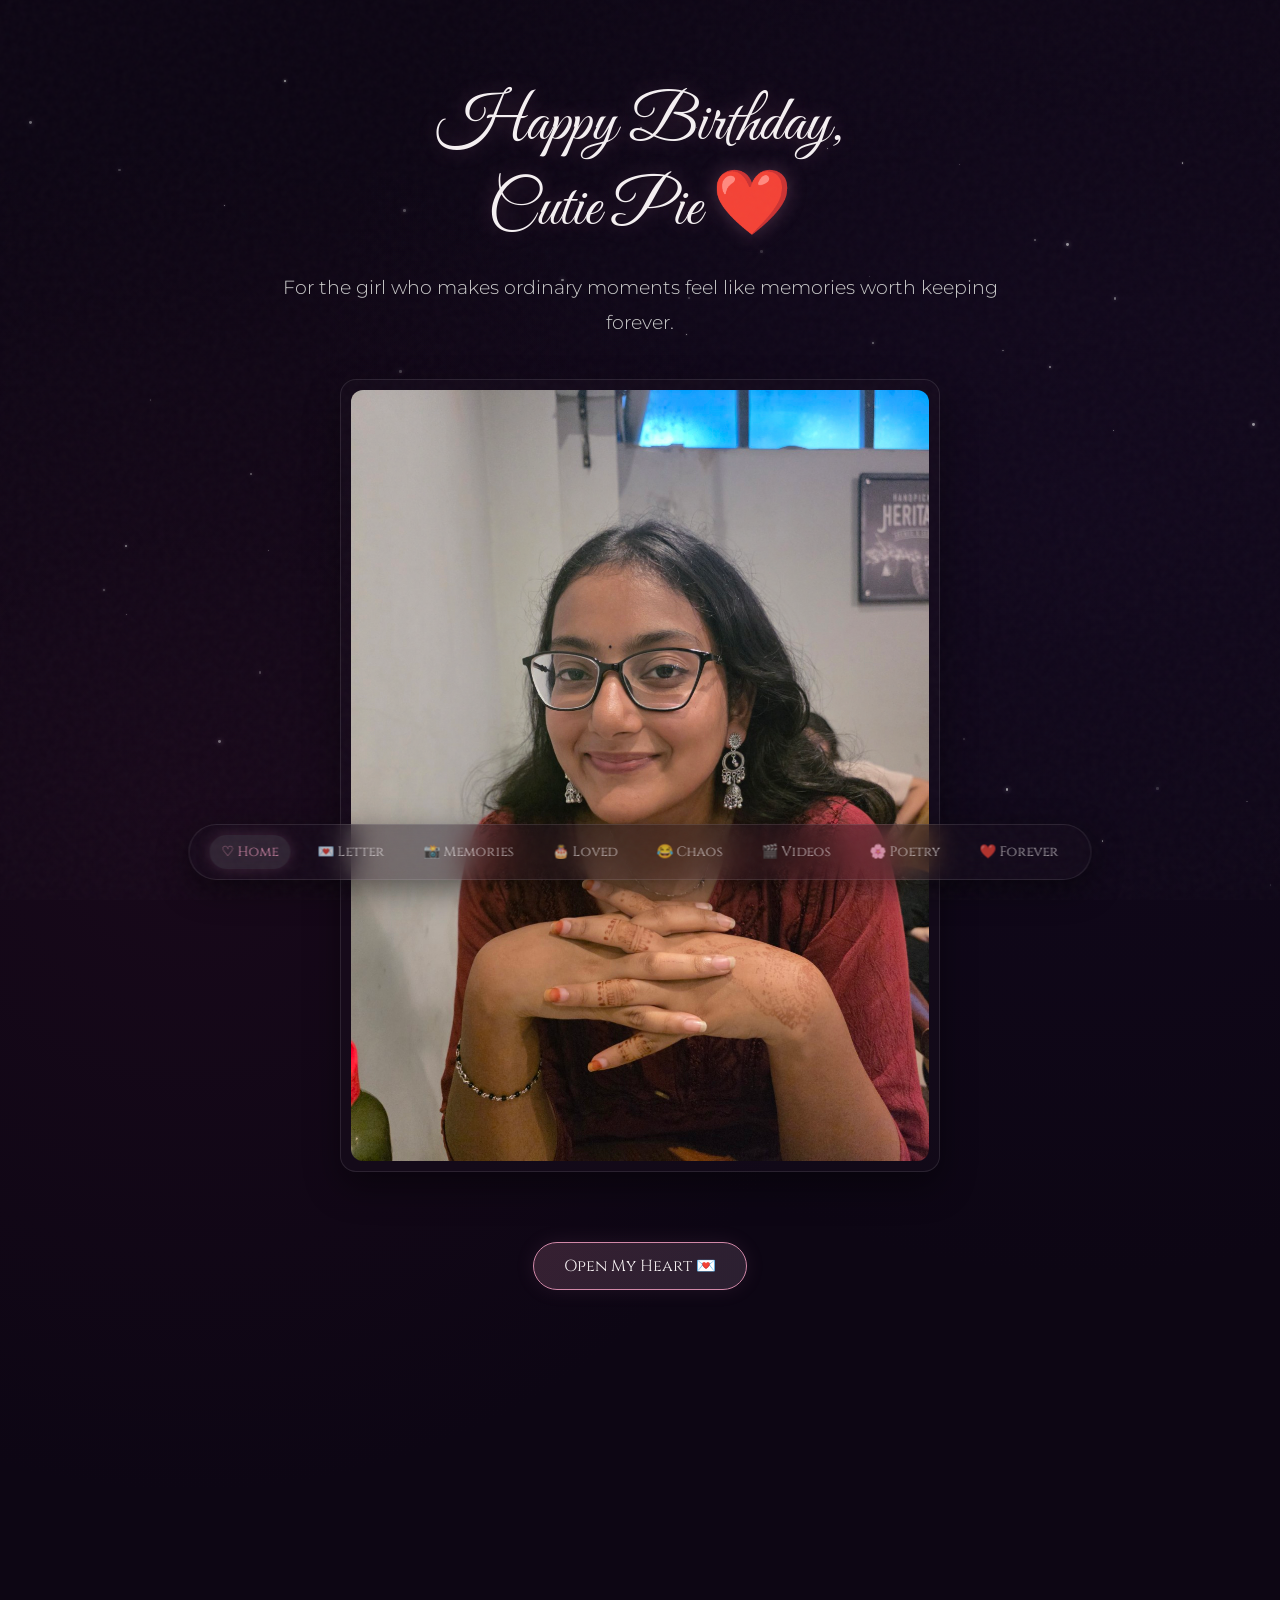
<file: index.html>
<!DOCTYPE html>
<html lang="en">
<head>
  <meta charset="UTF-8">
  <meta name="viewport" content="width=device-width, initial-scale=1.0">
  <title>Happy Birthday, Cutie Pie ❤️</title>
  <link rel="stylesheet" href="css/style.css">
</head>
<body>
  
  <div id="loader">
    <div class="heart-loader">❤️</div>
  </div>

  <div class="page-container content-wrapper">
    
    <div class="text-reveal">
      <h1 class="main-title cursive" style="font-size: 4rem; margin-top: 5vh;">Happy Birthday,<br>Cutie Pie ❤️</h1>
      <p class="subtitle" style="font-size: 1.2rem; margin-top: 20px;">
        For the girl who makes ordinary moments feel like memories worth keeping forever.
      </p>
    </div>

    <div class="image-card text-reveal" style="transition-delay: 0.3s; margin-top: 40px;">
      <img src="assets/images/photo-1.jpg" alt="My Cutie Pie">
    </div>

    <div class="text-reveal" style="transition-delay: 0.6s; margin-top: 40px; margin-bottom: 300px;">
      <a href="letter.html" class="romantic-btn">Open My Heart 💌</a>
    </div>

  </div>

  <nav class="floating-nav">
    <a href="index.html" class="nav-item">♡ Home</a>
    <a href="letter.html" class="nav-item">💌 Letter</a>
    <a href="memories.html" class="nav-item">📸 Memories</a>
    <a href="loved.html" class="nav-item">🎂 Loved</a>
    <a href="chaos.html" class="nav-item">😂 Chaos</a>
    <a href="videos.html" class="nav-item">🎬 Videos</a>
    <a href="poetry.html" class="nav-item">🌸 Poetry</a>
    <a href="forever.html" class="nav-item">❤️ Forever</a>
  </nav>

  <script src="js/main.js"></script>
</body>
</html>
</file>
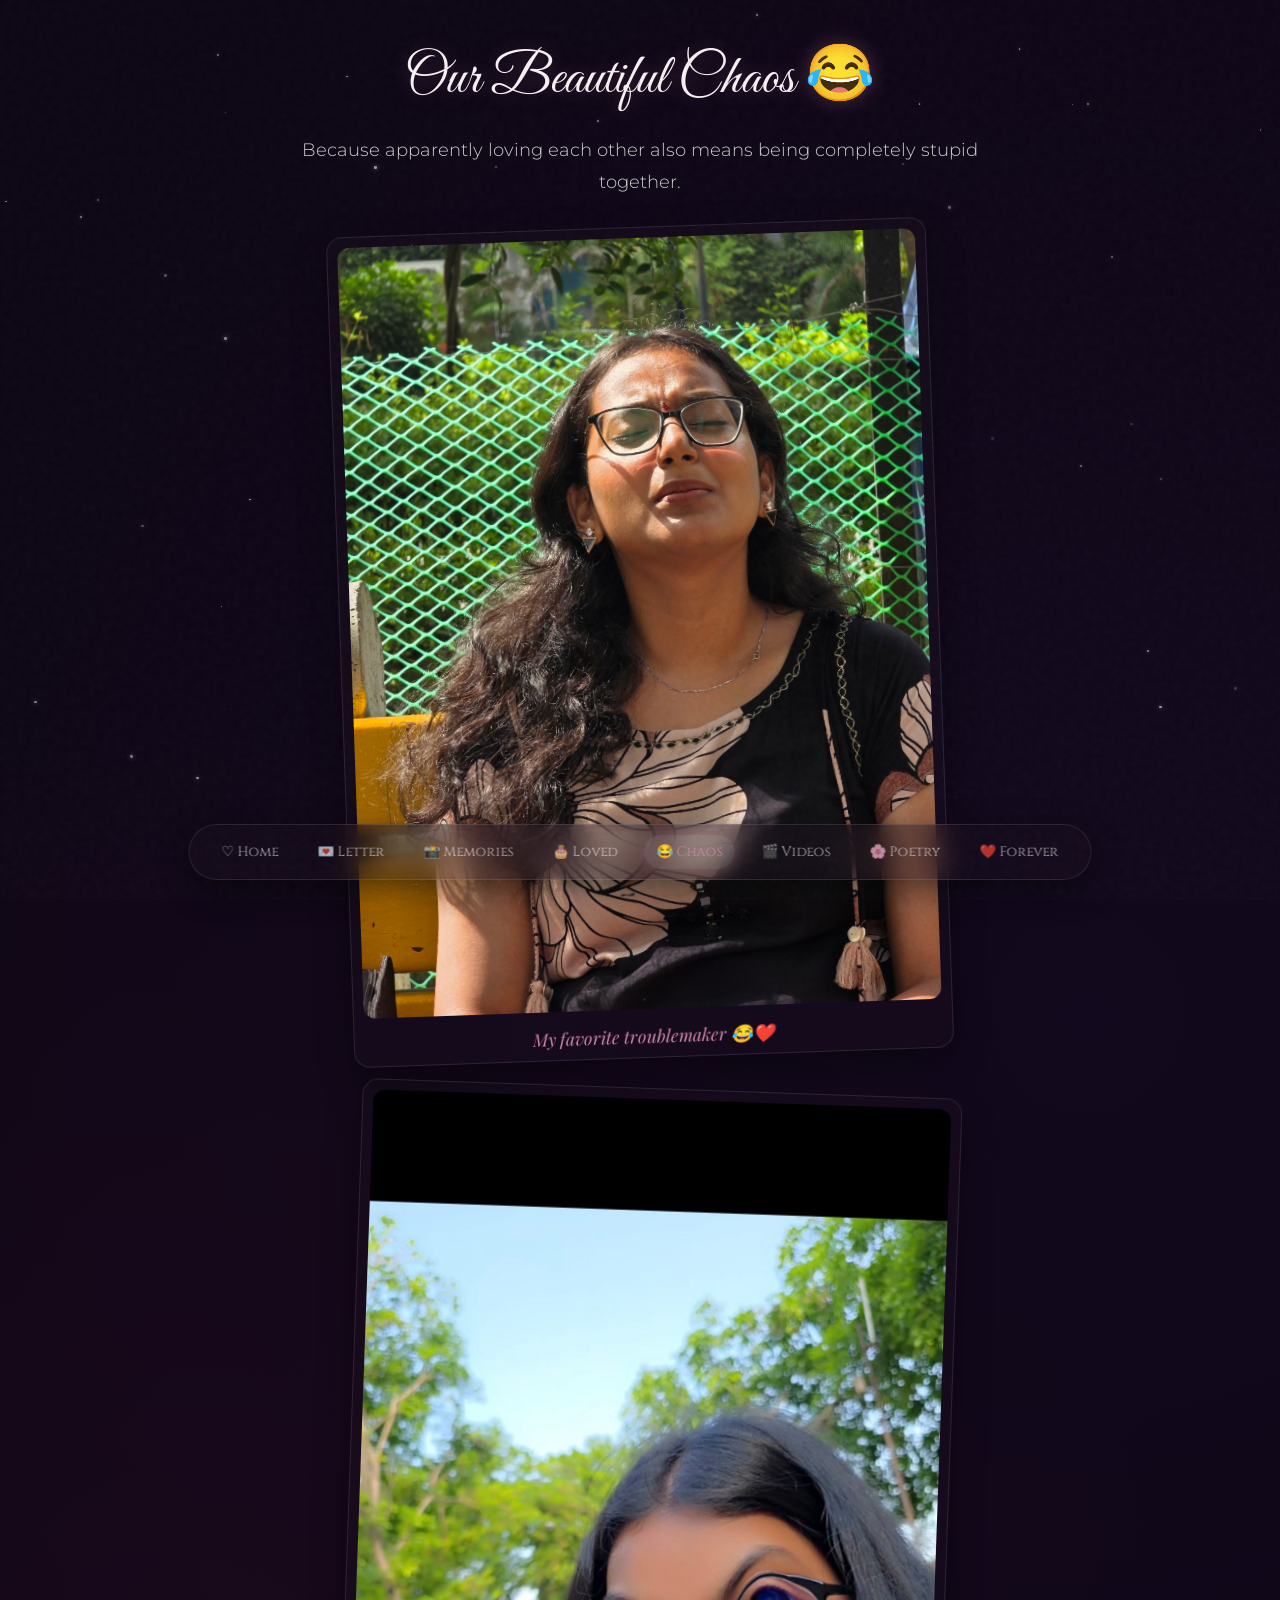
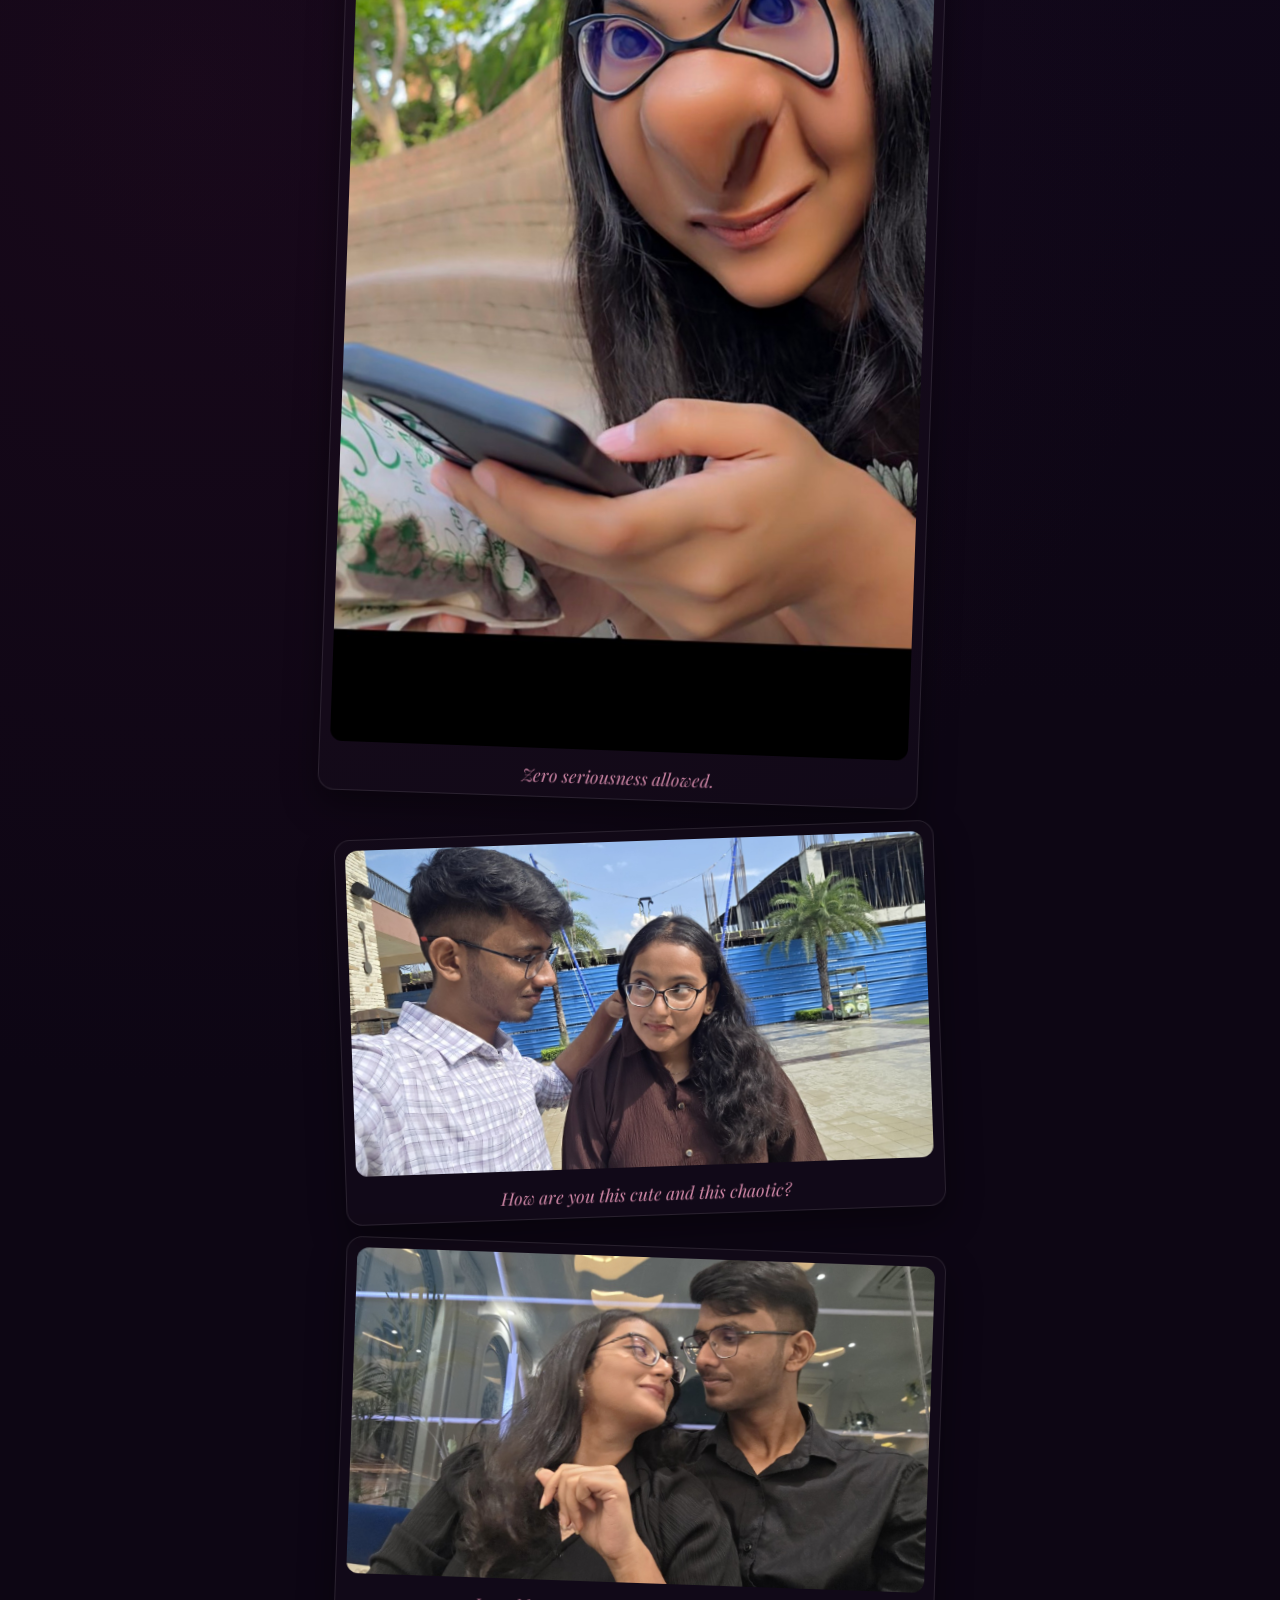
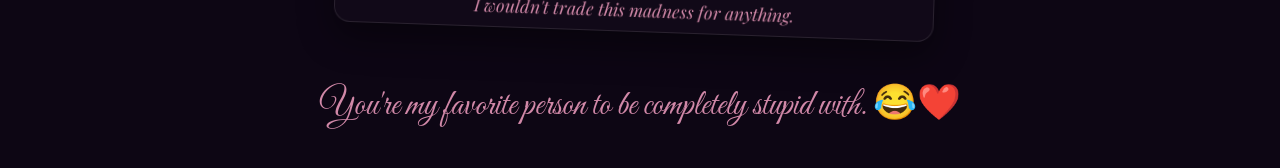
<file: chaos.html>
<!DOCTYPE html>
<html lang="en">
<head>
  <meta charset="UTF-8">
  <meta name="viewport" content="width=device-width, initial-scale=1.0">
  <title>Our Beautiful Chaos 😂</title>
  <link rel="stylesheet" href="css/style.css">
  <style>
    /* Playful tilt for chaos page images */
    .image-card:nth-child(odd) { transform: rotate(-2deg); }
    .image-card:nth-child(even) { transform: rotate(2deg); }
    .image-card:hover { transform: rotate(0) scale(1.02); }
  </style>
</head>
<body>
  
  <div id="loader">
    <div class="heart-loader">😂</div>
  </div>

  <div class="page-container content-wrapper">
    
    <div class="text-reveal">
      <h1 class="main-title cursive" style="font-size: 3.5rem;">Our Beautiful Chaos 😂</h1>
      <p class="subtitle">Because apparently loving each other also means being completely stupid together.</p>
    </div>

    <!-- Gallery -->
    <div class="gallery">
      <div class="image-card text-reveal" style="transition-delay: 0.2s;">
        <img src="assets/images/photo-12.jpg" alt="Funny Chaos 1">
        <p class="image-caption">My favorite troublemaker 😂❤️</p>
      </div>

      <div class="image-card text-reveal" style="transition-delay: 0.2s;">
        <img src="assets/images/photo-13.jpg" alt="Funny Chaos 2">
        <p class="image-caption">Zero seriousness allowed.</p>
      </div>
      
      <!-- We can reuse a couple of other photos if they fit, but let's stick to 12 and 13 for sure, and maybe one more to use the captions -->
      <div class="image-card text-reveal" style="transition-delay: 0.2s;">
        <img src="assets/images/photo-9.jpg" alt="Funny Chaos 3">
        <p class="image-caption">How are you this cute and this chaotic?</p>
      </div>
      
      <div class="image-card text-reveal" style="transition-delay: 0.2s;">
        <img src="assets/images/photo-10.jpg" alt="Funny Chaos 4">
        <p class="image-caption">I wouldn't trade this madness for anything.</p>
      </div>
    </div>

    <div class="text-reveal" style="margin-top: 50px;">
      <h2 class="cursive" style="font-size: 2.2rem;">You're my favorite person to be completely stupid with. 😂❤️</h2>
    </div>

  </div>

  <nav class="floating-nav">
    <a href="index.html" class="nav-item">♡ Home</a>
    <a href="letter.html" class="nav-item">💌 Letter</a>
    <a href="memories.html" class="nav-item">📸 Memories</a>
    <a href="loved.html" class="nav-item">🎂 Loved</a>
    <a href="chaos.html" class="nav-item">😂 Chaos</a>
    <a href="videos.html" class="nav-item">🎬 Videos</a>
    <a href="poetry.html" class="nav-item">🌸 Poetry</a>
    <a href="forever.html" class="nav-item">❤️ Forever</a>
  </nav>

  <script src="js/main.js"></script>
</body>
</html>
</file>
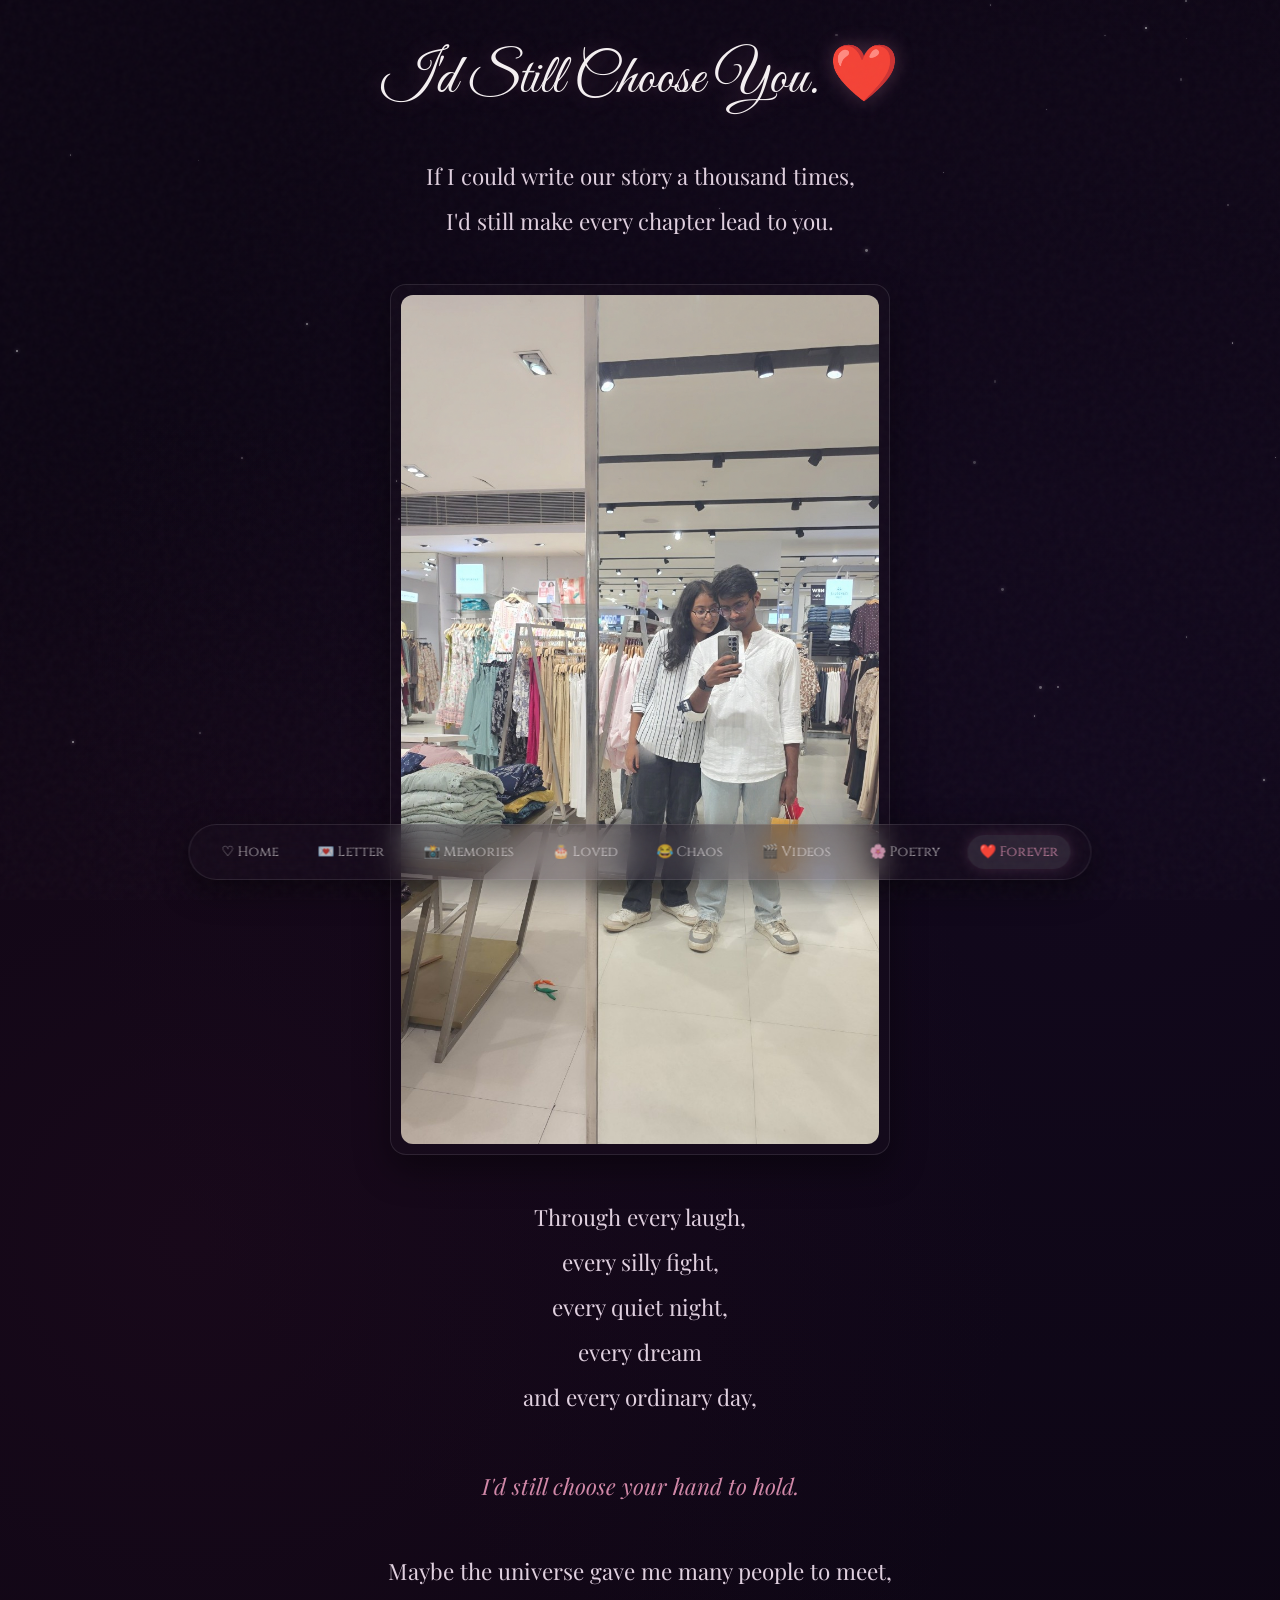
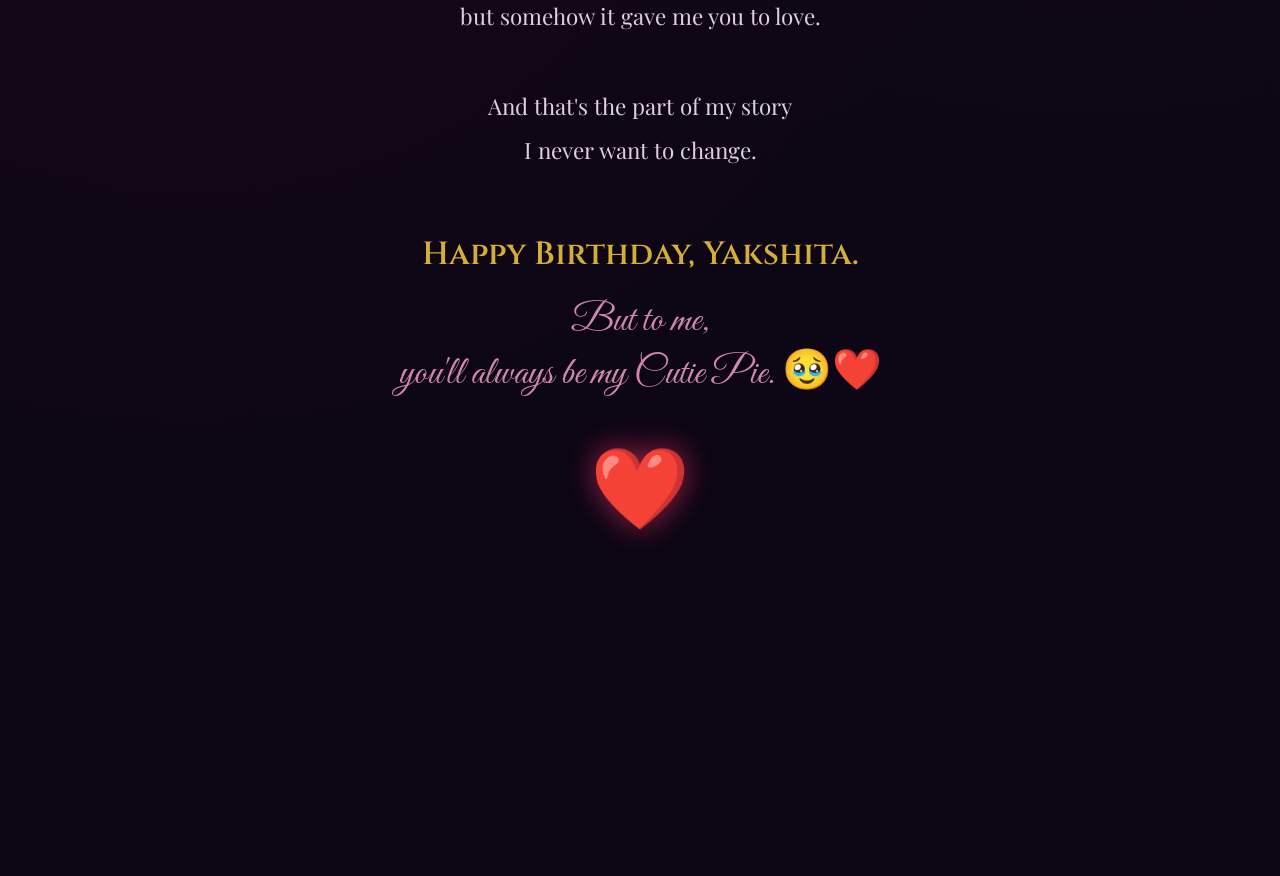
<file: forever.html>
<!DOCTYPE html>
<html lang="en">
<head>
  <meta charset="UTF-8">
  <meta name="viewport" content="width=device-width, initial-scale=1.0">
  <title>Forever ❤️</title>
  <link rel="stylesheet" href="css/style.css">
  <style>
    .big-heart {
      font-size: 5rem;
      margin: 40px auto;
      color: #ff3366;
      animation: beat 1.2s infinite;
      text-shadow: 0 0 30px rgba(255, 51, 102, 0.6);
    }
    @keyframes beat {
      0% { transform: scale(1); }
      20% { transform: scale(1.2); }
      40% { transform: scale(1); }
      60% { transform: scale(1.2); }
      80% { transform: scale(1); }
      100% { transform: scale(1); }
    }
    .forever-text {
      font-family: 'Playfair Display', serif;
      font-size: 1.4rem;
      line-height: 2;
      color: #e0d0df;
      margin: 40px 0;
    }
  </style>
</head>
<body>
  
  <div id="loader">
    <div class="heart-loader">❤️</div>
  </div>

  <div class="page-container content-wrapper">
    
    <div class="text-reveal">
      <h1 class="main-title cursive" style="font-size: 3.5rem;">I'd Still Choose You. ❤️</h1>
    </div>

    <div class="forever-text text-reveal" style="transition-delay: 0.3s;">
      If I could write our story a thousand times,<br>
      I'd still make every chapter lead to you.
    </div>
    
    <div class="image-card text-reveal" style="transition-delay: 0.5s; max-width: 500px;">
      <img src="assets/images/photo-14.jpg" alt="Us Forever">
    </div>

    <div class="forever-text text-reveal" style="transition-delay: 0.5s;">
      Through every laugh,<br>
      every silly fight,<br>
      every quiet night,<br>
      every dream<br>
      and every ordinary day,<br><br>
      <span style="color: var(--accent-pink); font-style: italic;">I'd still choose your hand to hold.</span>
    </div>

    <div class="forever-text text-reveal" style="transition-delay: 0.5s;">
      Maybe the universe gave me many people to meet,<br>
      but somehow it gave me you to love.<br><br>
      And that's the part of my story<br>
      I never want to change.
    </div>

    <div class="text-reveal" style="margin-top: 60px; transition-delay: 0.5s;">
      <h2 style="font-family: 'Cinzel', serif; font-size: 2rem; color: var(--gold);">Happy Birthday, Yakshita.</h2>
      <h3 class="cursive" style="font-size: 2.5rem; margin-top: 20px;">But to me,<br>you'll always be my Cutie Pie. 🥹❤️</h3>
    </div>

    <div class="text-reveal" style="transition-delay: 1s; margin-bottom: 300px;">
      <div class="big-heart">❤️</div>
    </div>

  </div>

  <nav class="floating-nav">
    <a href="index.html" class="nav-item">♡ Home</a>
    <a href="letter.html" class="nav-item">💌 Letter</a>
    <a href="memories.html" class="nav-item">📸 Memories</a>
    <a href="loved.html" class="nav-item">🎂 Loved</a>
    <a href="chaos.html" class="nav-item">😂 Chaos</a>
    <a href="videos.html" class="nav-item">🎬 Videos</a>
    <a href="poetry.html" class="nav-item">🌸 Poetry</a>
    <a href="forever.html" class="nav-item">❤️ Forever</a>
  </nav>

  <script src="js/main.js"></script>
</body>
</html>
</file>
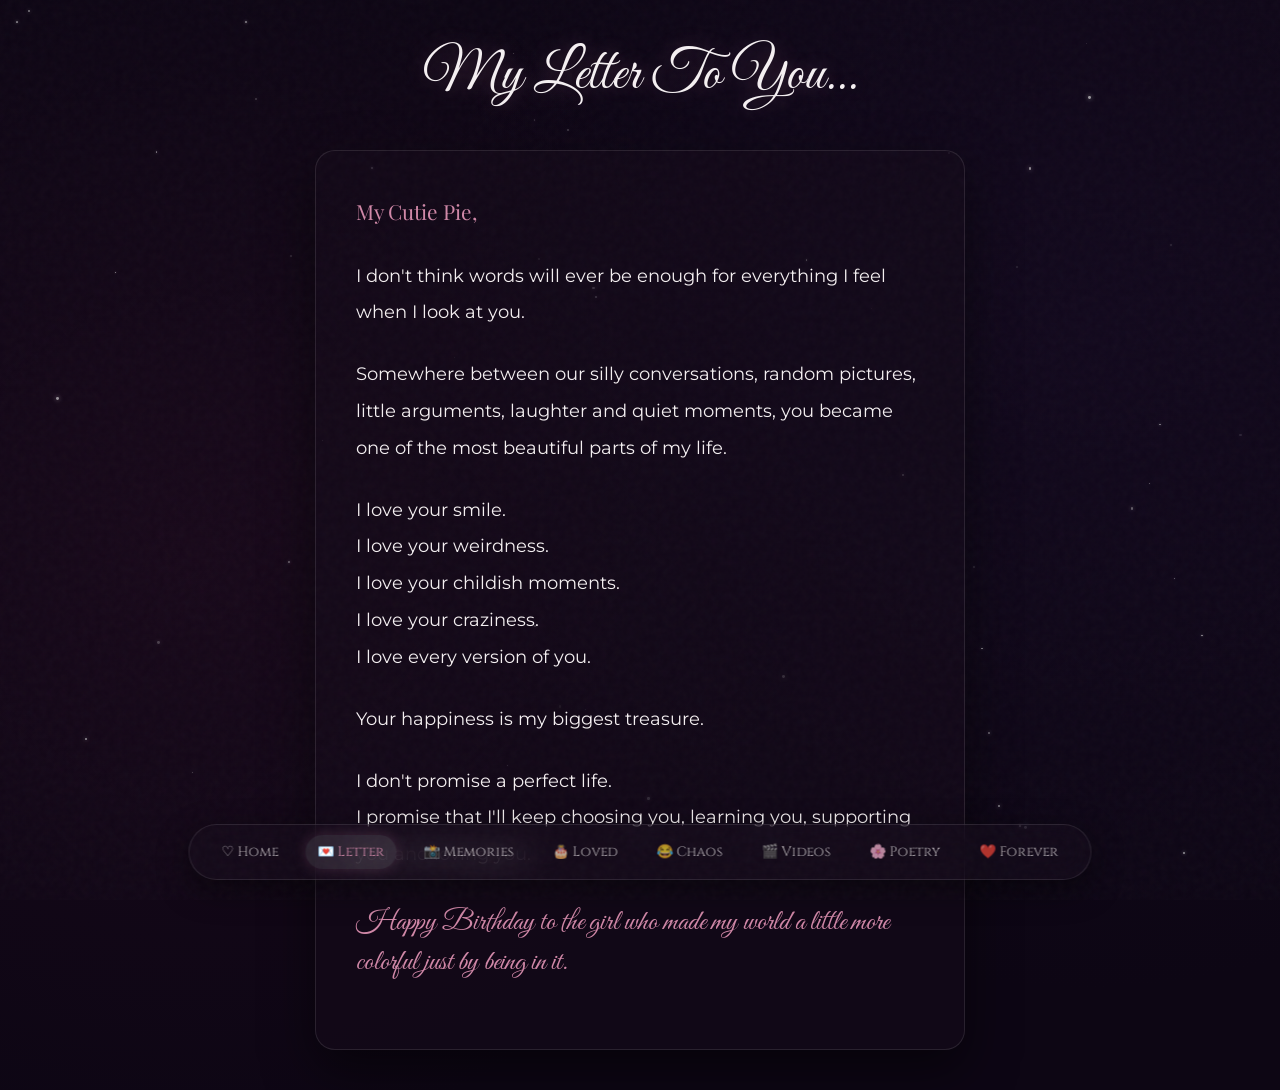
<file: letter.html>
<!DOCTYPE html>
<html lang="en">
<head>
  <meta charset="UTF-8">
  <meta name="viewport" content="width=device-width, initial-scale=1.0">
  <title>My Letter 💌</title>
  <link rel="stylesheet" href="css/style.css">
</head>
<body>
  
  <div id="loader">
    <div class="heart-loader">💌</div>
  </div>

  <div class="page-container content-wrapper">
    <h1 class="main-title cursive" style="font-size: 3.5rem;">My Letter To You...</h1>
    
    <div class="letter-content" style="margin-top: 40px;">
      <p class="text-reveal" style="transition-delay: 0.2s; font-family: 'Playfair Display', serif; font-size: 1.3rem; color: var(--accent-pink);">
        My Cutie Pie,
      </p>
      
      <p class="text-reveal" style="transition-delay: 0.8s;">
        I don't think words will ever be enough for everything I feel when I look at you.
      </p>
      
      <p class="text-reveal" style="transition-delay: 1.4s;">
        Somewhere between our silly conversations, random pictures, little arguments, laughter and quiet moments, you became one of the most beautiful parts of my life.
      </p>

      <p class="text-reveal" style="transition-delay: 2.0s;">
        I love your smile.<br>
        I love your weirdness.<br>
        I love your childish moments.<br>
        I love your craziness.<br>
        I love every version of you.
      </p>

      <p class="text-reveal" style="transition-delay: 2.6s;">
        Your happiness is my biggest treasure.
      </p>

      <p class="text-reveal" style="transition-delay: 3.2s;">
        I don't promise a perfect life.<br>
        I promise that I'll keep choosing you, learning you, supporting you and loving you.
      </p>

      <p class="text-reveal cursive" style="transition-delay: 3.8s; font-size: 1.8rem; line-height: 1.4; margin-top: 30px;">
        Happy Birthday to the girl who made my world a little more colorful just by being in it.
      </p>
    </div>
  </div>

  <nav class="floating-nav">
    <a href="index.html" class="nav-item">♡ Home</a>
    <a href="letter.html" class="nav-item">💌 Letter</a>
    <a href="memories.html" class="nav-item">📸 Memories</a>
    <a href="loved.html" class="nav-item">🎂 Loved</a>
    <a href="chaos.html" class="nav-item">😂 Chaos</a>
    <a href="videos.html" class="nav-item">🎬 Videos</a>
    <a href="poetry.html" class="nav-item">🌸 Poetry</a>
    <a href="forever.html" class="nav-item">❤️ Forever</a>
  </nav>

  <script src="js/main.js"></script>
</body>
</html>
</file>
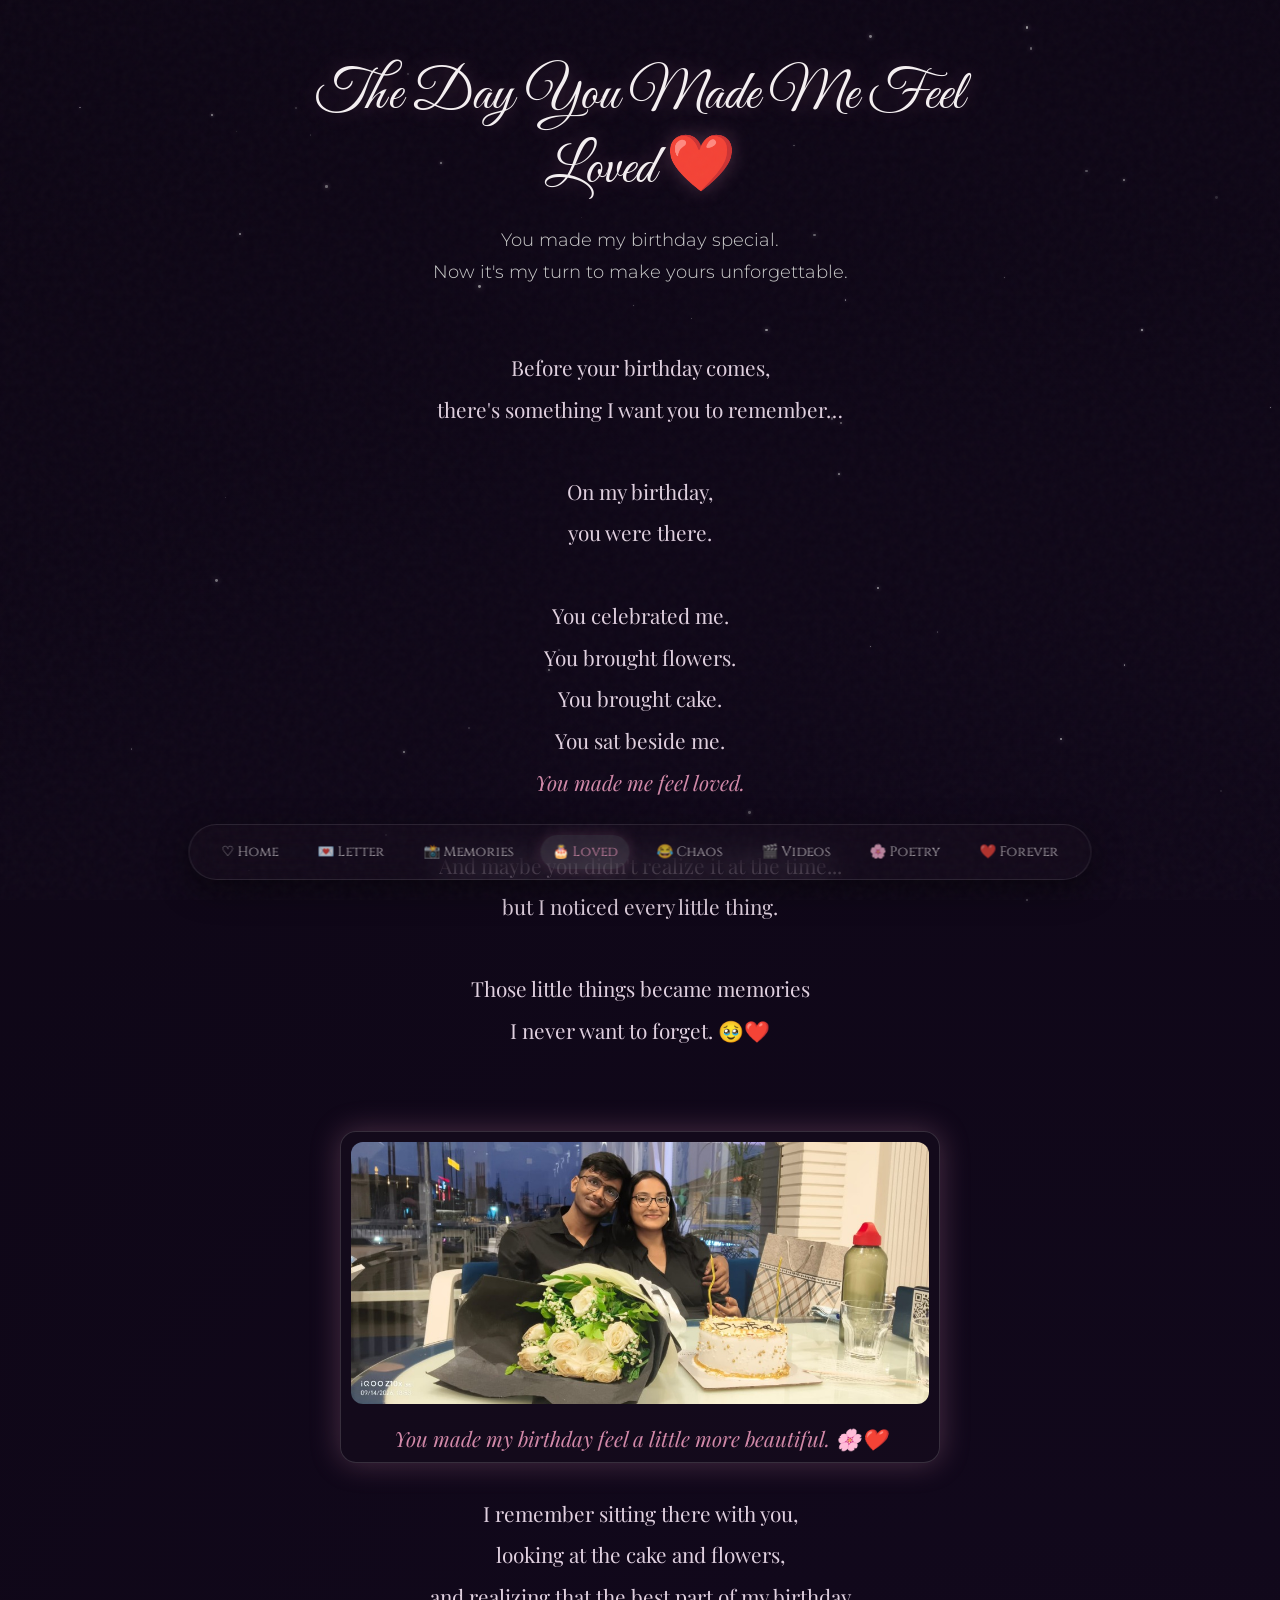
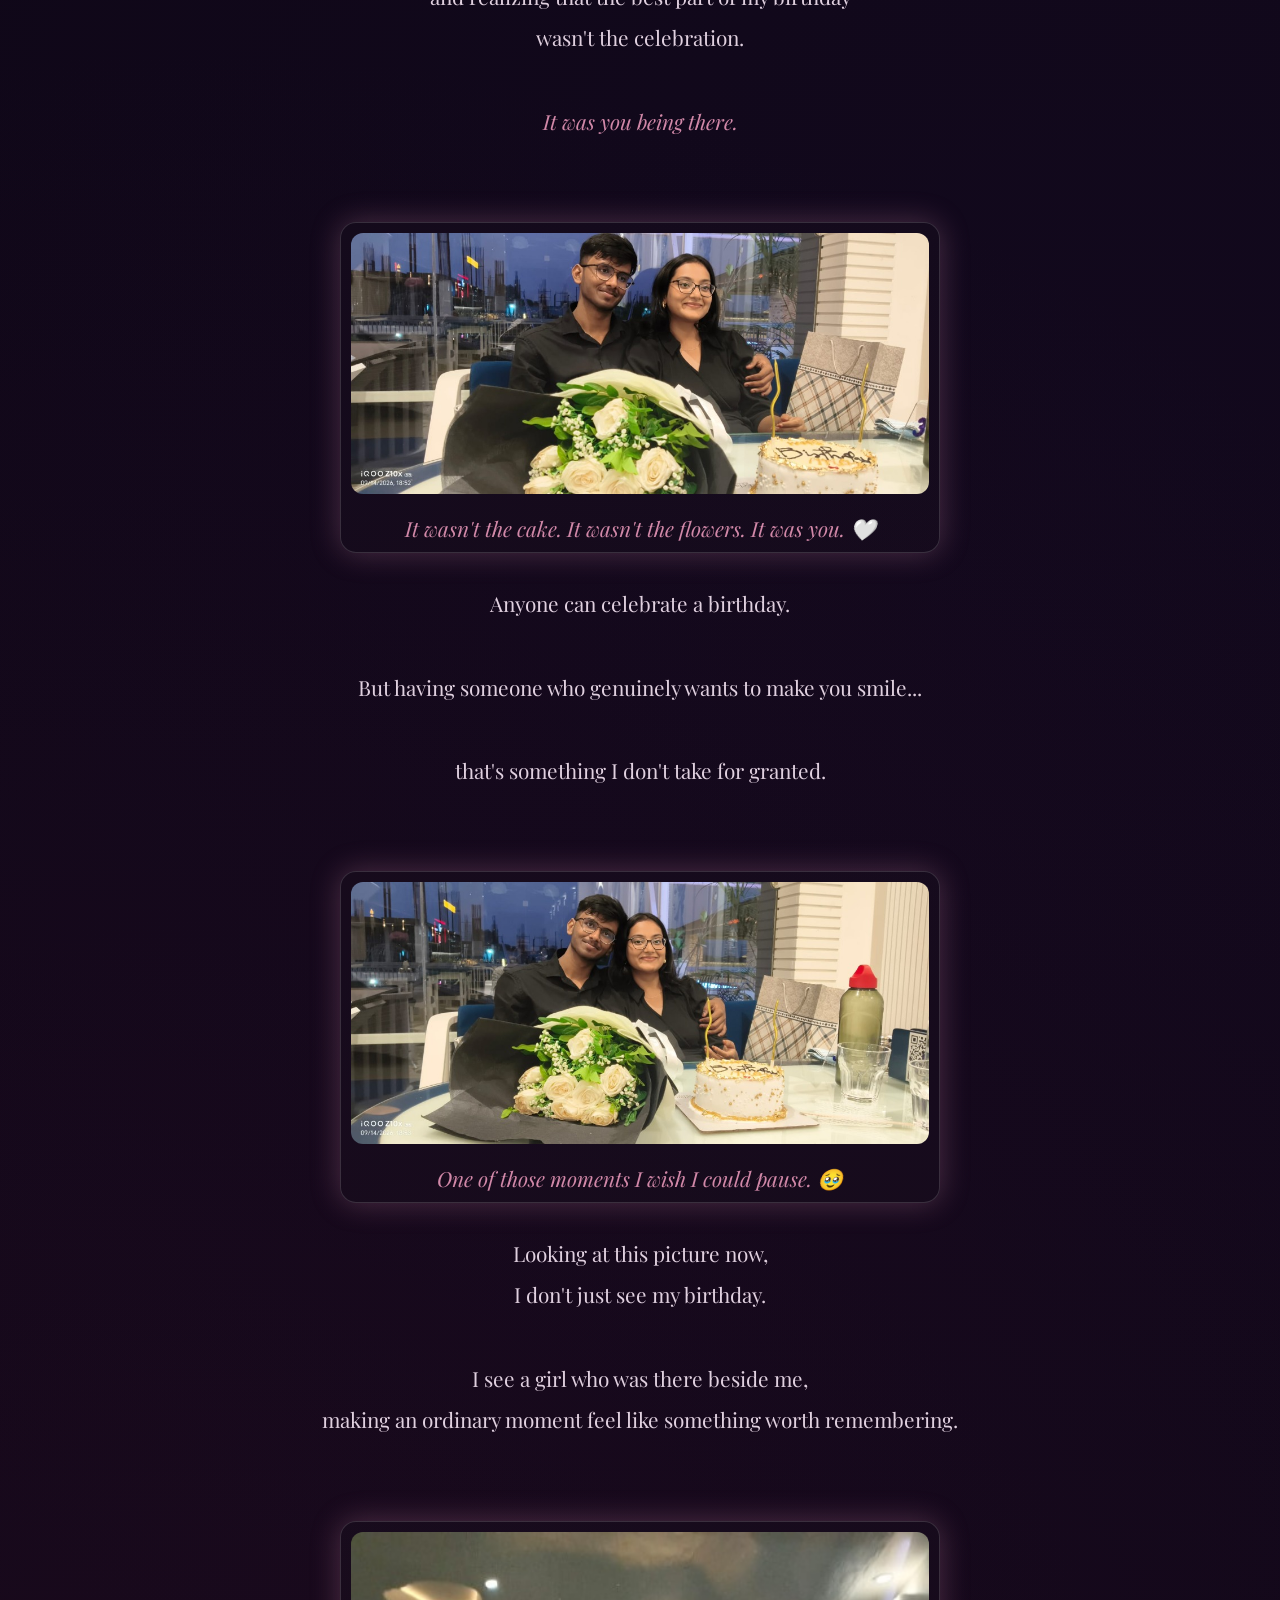
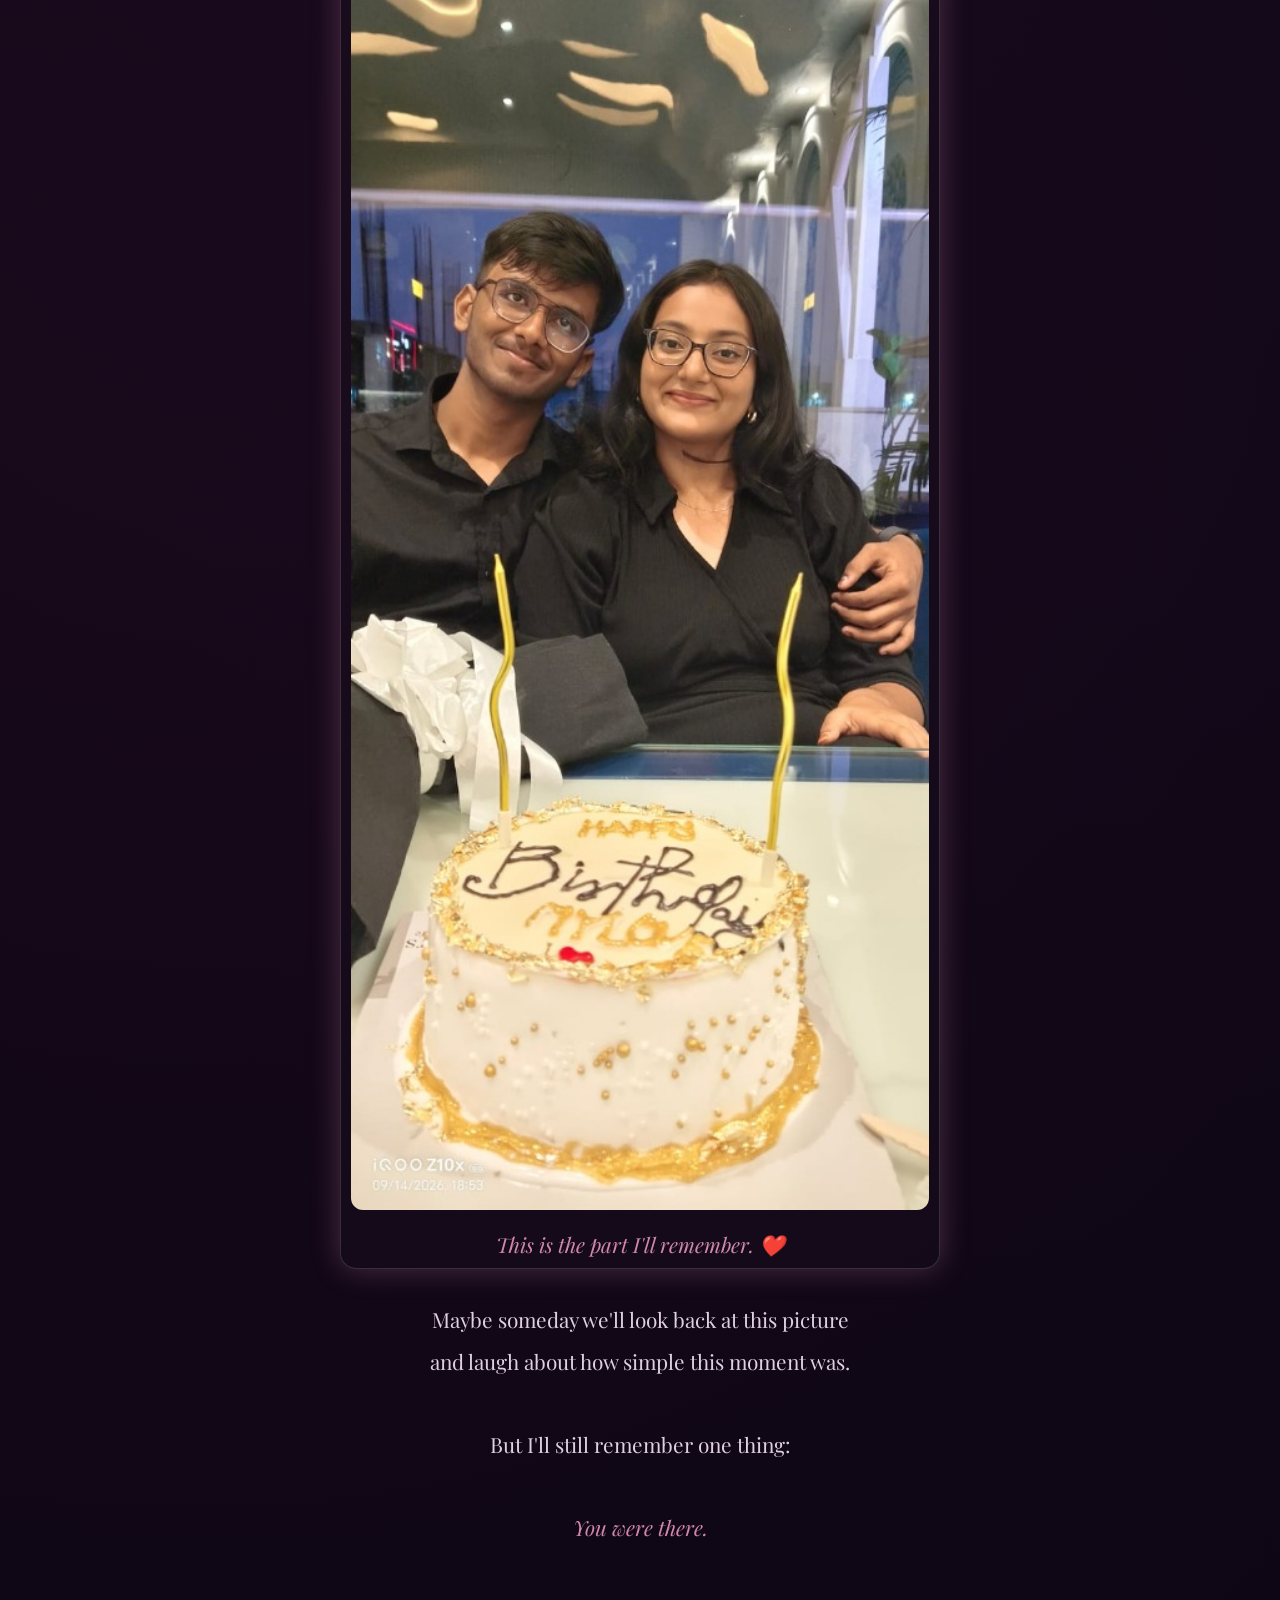
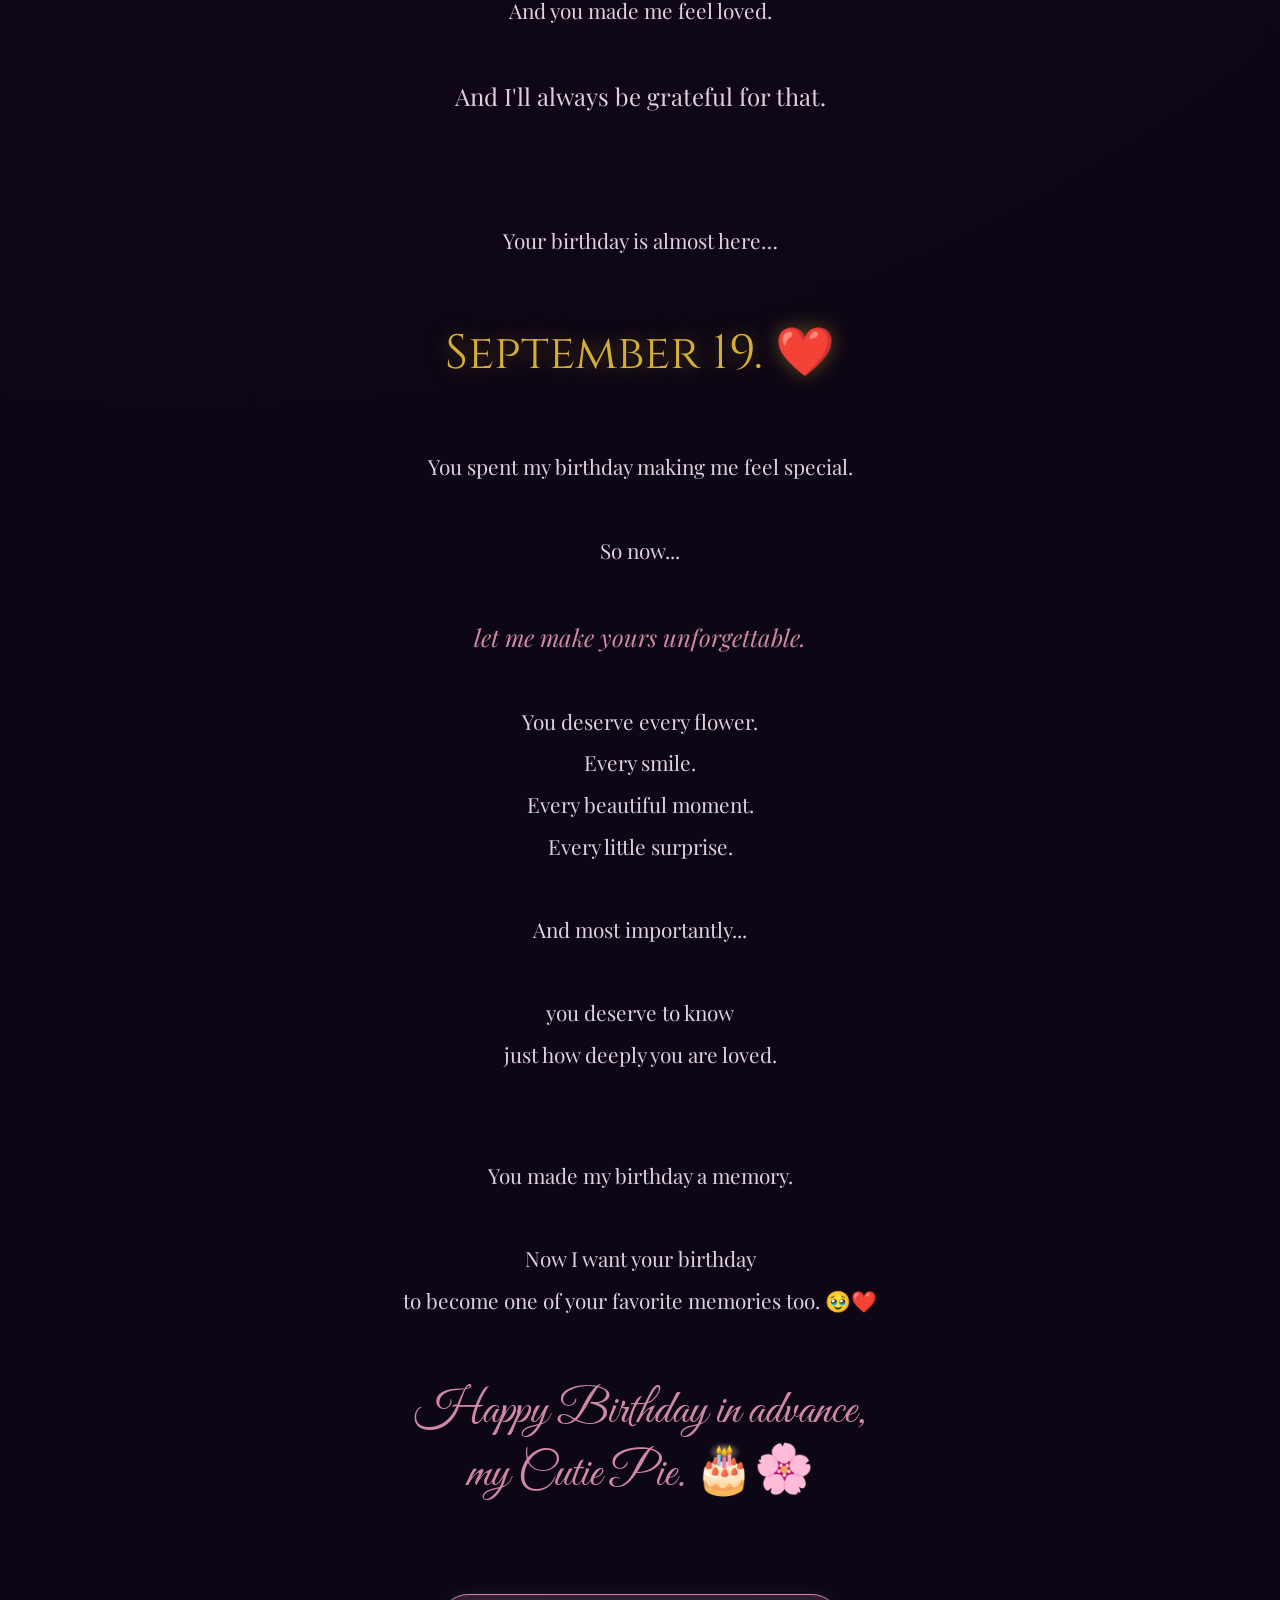
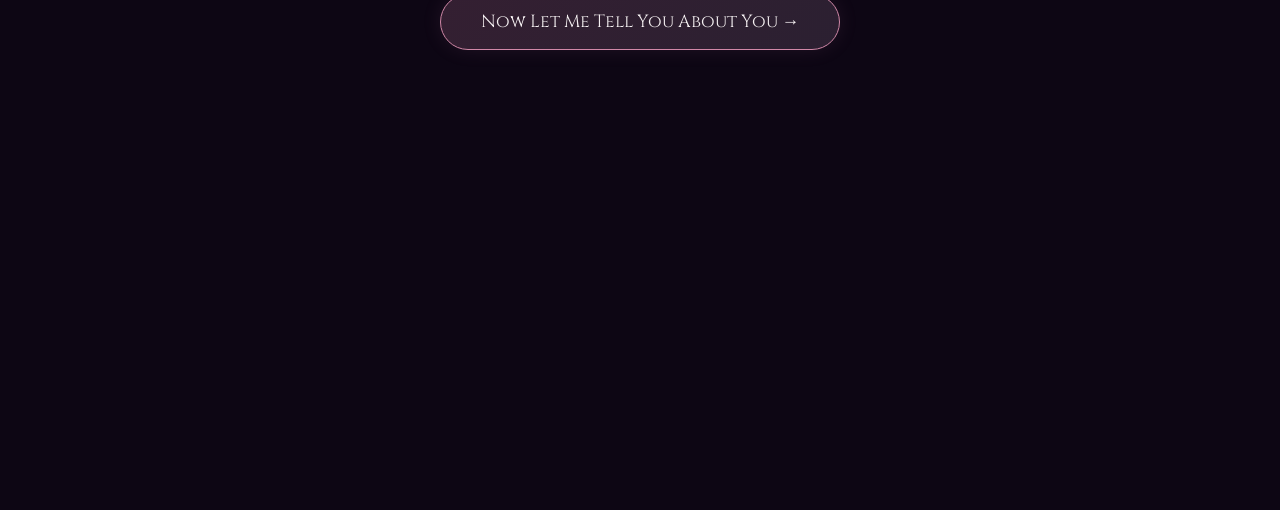
<file: loved.html>
<!DOCTYPE html>
<html lang="en">
<head>
  <meta charset="UTF-8">
  <meta name="viewport" content="width=device-width, initial-scale=1.0">
  <title>The Day You Made Me Feel Loved ❤️</title>
  <link rel="stylesheet" href="css/style.css">
  <style>
    .loved-container {
      max-width: 700px;
      margin: 0 auto;
      padding: 60px 20px;
    }
    .loved-text {
      font-family: 'Playfair Display', serif;
      font-size: 1.3rem;
      line-height: 2;
      color: #e0d0df;
      margin-bottom: 40px;
    }
    .loved-highlight {
      color: var(--accent-pink);
      font-style: italic;
    }
    .september {
      font-family: 'Cinzel', serif;
      font-size: 3rem;
      color: var(--gold);
      margin: 60px 0;
      text-shadow: 0 0 20px rgba(212, 175, 55, 0.4);
    }
    .photo-section {
      margin: 80px 0;
    }
    .soft-glow-img {
      box-shadow: 0 0 30px rgba(209, 136, 168, 0.3);
      border: 1px solid rgba(255, 255, 255, 0.15);
    }
  </style>
</head>
<body>
  
  <div id="loader">
    <div class="heart-loader">🌸</div>
  </div>

  <div class="page-container loved-container text-center" style="text-align: center;">
    
    <div class="text-reveal">
      <h1 class="main-title cursive" style="font-size: 3.5rem;">The Day You Made Me Feel Loved ❤️</h1>
      <p class="subtitle" style="font-size: 1.1rem;">You made my birthday special.<br>Now it's my turn to make yours unforgettable.</p>
    </div>

    <!-- Opening Text -->
    <div class="loved-text text-reveal" style="margin-top: 60px;">
      Before your birthday comes,<br>there's something I want you to remember…
    </div>

    <div class="loved-text text-reveal">
      On my birthday,<br>you were there.<br><br>
      You celebrated me.<br>
      You brought flowers.<br>
      You brought cake.<br>
      You sat beside me.<br>
      <span class="loved-highlight">You made me feel loved.</span><br><br>
      And maybe you didn't realize it at the time...<br>
      but I noticed every little thing.
    </div>

    <div class="loved-text text-reveal">
      Those little things became memories<br>I never want to forget. 🥹❤️
    </div>

    <!-- Photo 1 -->
    <div class="photo-section">
      <div class="image-card text-reveal soft-glow-img">
        <img src="assets/images/my-bday-1.jpg" alt="Our beautiful moment">
        <p class="image-caption" style="margin-top: 20px; font-size: 1.3rem;">You made my birthday feel a little more beautiful. 🌸❤️</p>
      </div>
      <div class="loved-text text-reveal" style="margin-top: 30px;">
        I remember sitting there with you,<br>
        looking at the cake and flowers,<br>
        and realizing that the best part of my birthday<br>
        wasn't the celebration.<br><br>
        <span class="loved-highlight">It was you being there.</span>
      </div>
    </div>

    <!-- Photo 2 -->
    <div class="photo-section">
      <div class="image-card text-reveal soft-glow-img">
        <img src="assets/images/my-bday-2.jpg" alt="The little things">
        <p class="image-caption" style="margin-top: 20px; font-size: 1.3rem;">It wasn't the cake. It wasn't the flowers. It was you. 🤍</p>
      </div>
      <div class="loved-text text-reveal" style="margin-top: 30px;">
        Anyone can celebrate a birthday.<br><br>
        But having someone who genuinely wants to make you smile...<br><br>
        that's something I don't take for granted.
      </div>
    </div>

    <!-- Photo 3 -->
    <div class="photo-section">
      <div class="image-card text-reveal soft-glow-img">
        <img src="assets/images/my-bday-3.jpg" alt="Just Us">
        <p class="image-caption" style="margin-top: 20px; font-size: 1.3rem;">One of those moments I wish I could pause. 🥹</p>
      </div>
      <div class="loved-text text-reveal" style="margin-top: 30px;">
        Looking at this picture now,<br>
        I don't just see my birthday.<br><br>
        I see a girl who was there beside me,<br>
        making an ordinary moment feel like something worth remembering.
      </div>
    </div>

    <!-- Photo 4 (Climax) -->
    <div class="photo-section">
      <div class="image-card text-reveal soft-glow-img">
        <img src="assets/images/my-bday-4.jpg" alt="Emotional Climax">
        <p class="image-caption" style="margin-top: 20px; font-size: 1.3rem;">This is the part I'll remember. ❤️</p>
      </div>
      <div class="loved-text text-reveal" style="margin-top: 30px;">
        Maybe someday we'll look back at this picture<br>
        and laugh about how simple this moment was.<br><br>
        But I'll still remember one thing:<br><br>
        <span class="loved-highlight">You were there.</span><br><br>
        And you made me feel loved.
      </div>
      <div class="loved-text text-reveal" style="transition-delay: 1.5s; font-size: 1.5rem; margin-top: 40px;">
        And I'll always be grateful for that.
      </div>
    </div>

    <!-- Connection to her birthday -->
    <div class="loved-text text-reveal" style="margin-top: 100px;">
      Your birthday is almost here…
    </div>

    <div class="september text-reveal">
      September 19. ❤️
    </div>

    <div class="loved-text text-reveal">
      You spent my birthday making me feel special.<br><br>
      So now...<br><br>
      <span class="loved-highlight" style="font-size: 1.5rem;">let me make yours unforgettable.</span>
    </div>

    <div class="loved-text text-reveal" style="margin-top: 40px;">
      You deserve every flower.<br>
      Every smile.<br>
      Every beautiful moment.<br>
      Every little surprise.<br><br>
      And most importantly...<br><br>
      you deserve to know<br>
      just how deeply you are loved.
    </div>

    <!-- Final Message -->
    <div class="loved-text text-reveal" style="margin-top: 80px;">
      You made my birthday a memory.<br><br>
      Now I want your birthday<br>
      to become one of your favorite memories too. 🥹❤️
    </div>

    <div class="text-reveal" style="margin-top: 60px;">
      <h2 class="cursive" style="font-size: 3rem; margin-bottom: 60px;">Happy Birthday in advance,<br>my Cutie Pie. 🎂🌸</h2>
    </div>

    <div class="text-reveal" style="margin-bottom: 400px;">
      <a href="chaos.html" class="romantic-btn" style="font-size: 1.1rem; padding: 15px 40px;">Now Let Me Tell You About You →</a>
    </div>

  </div>

  <nav class="floating-nav">
    <a href="index.html" class="nav-item">♡ Home</a>
    <a href="letter.html" class="nav-item">💌 Letter</a>
    <a href="memories.html" class="nav-item">📸 Memories</a>
    <a href="loved.html" class="nav-item">🎂 Loved</a>
    <a href="chaos.html" class="nav-item">😂 Chaos</a>
    <a href="videos.html" class="nav-item">🎬 Videos</a>
    <a href="poetry.html" class="nav-item">🌸 Poetry</a>
    <a href="forever.html" class="nav-item">❤️ Forever</a>
  </nav>

  <script src="js/main.js"></script>
</body>
</html>
</file>
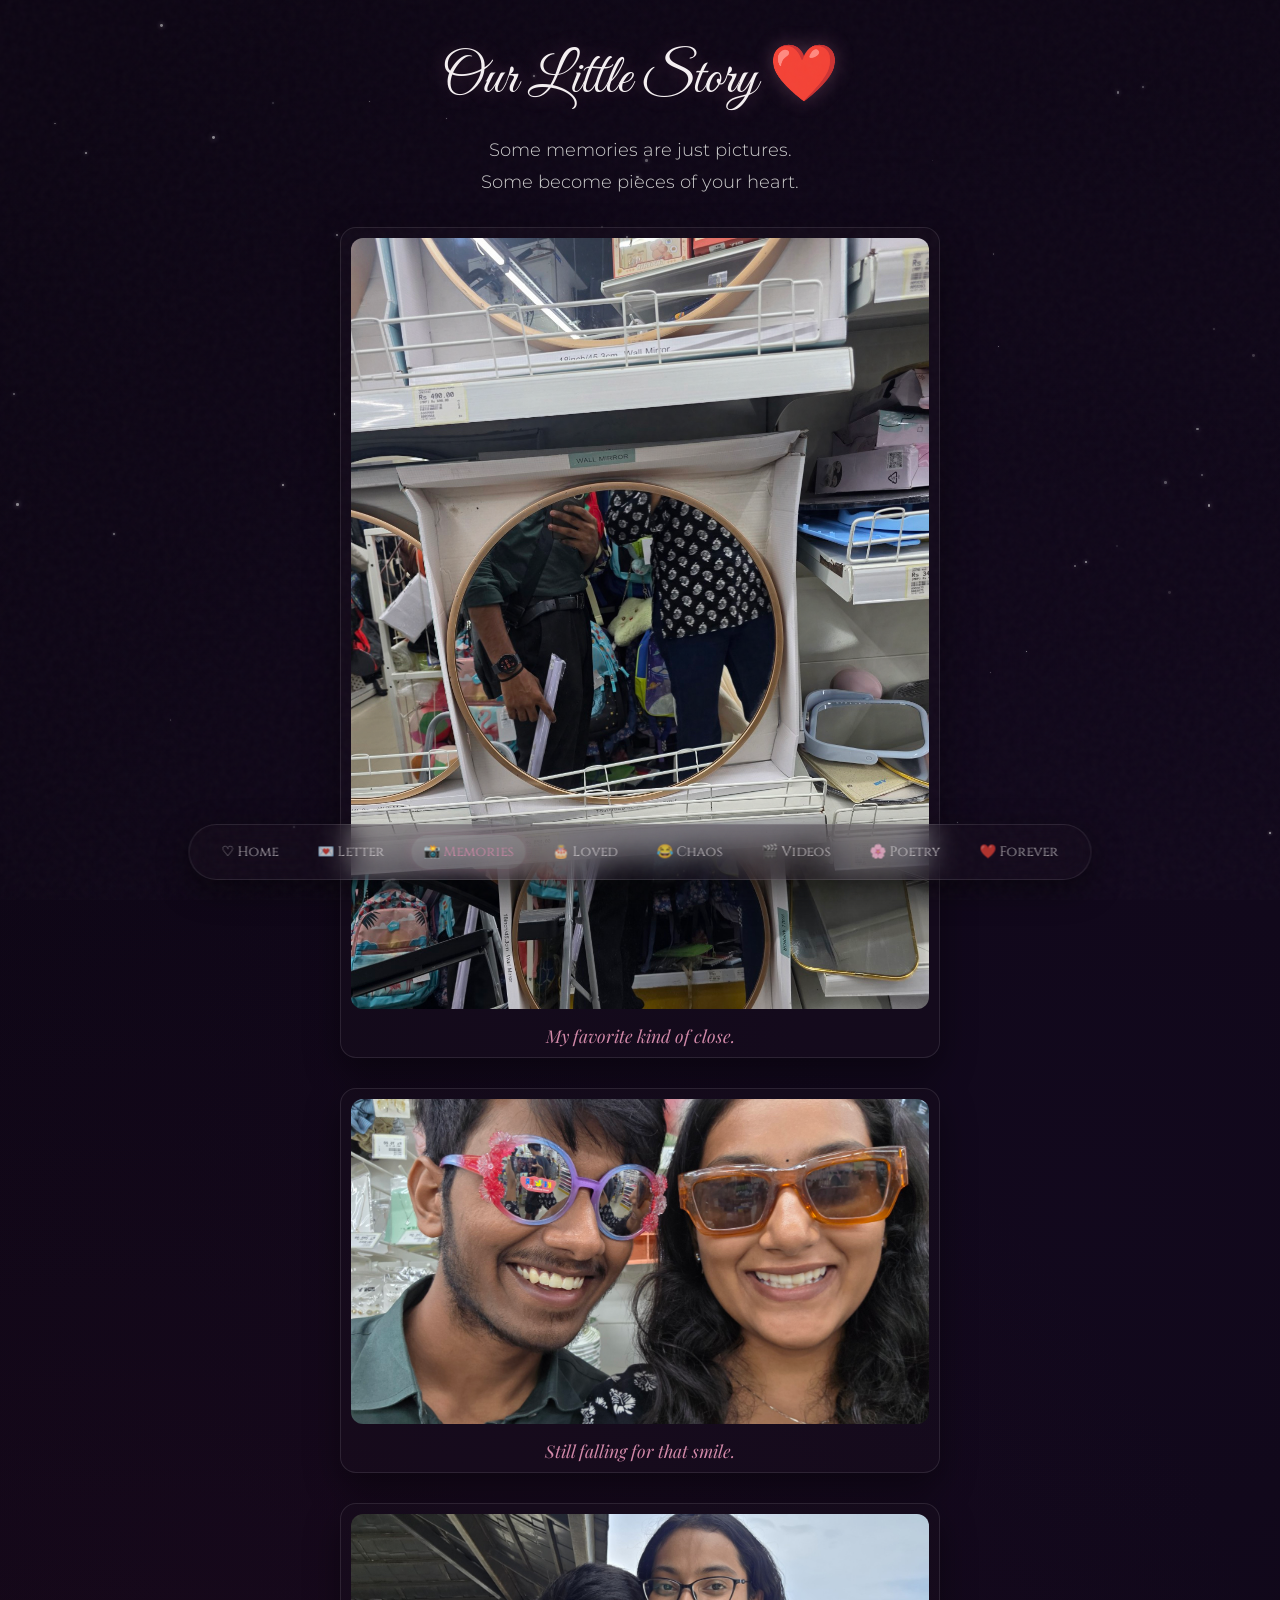
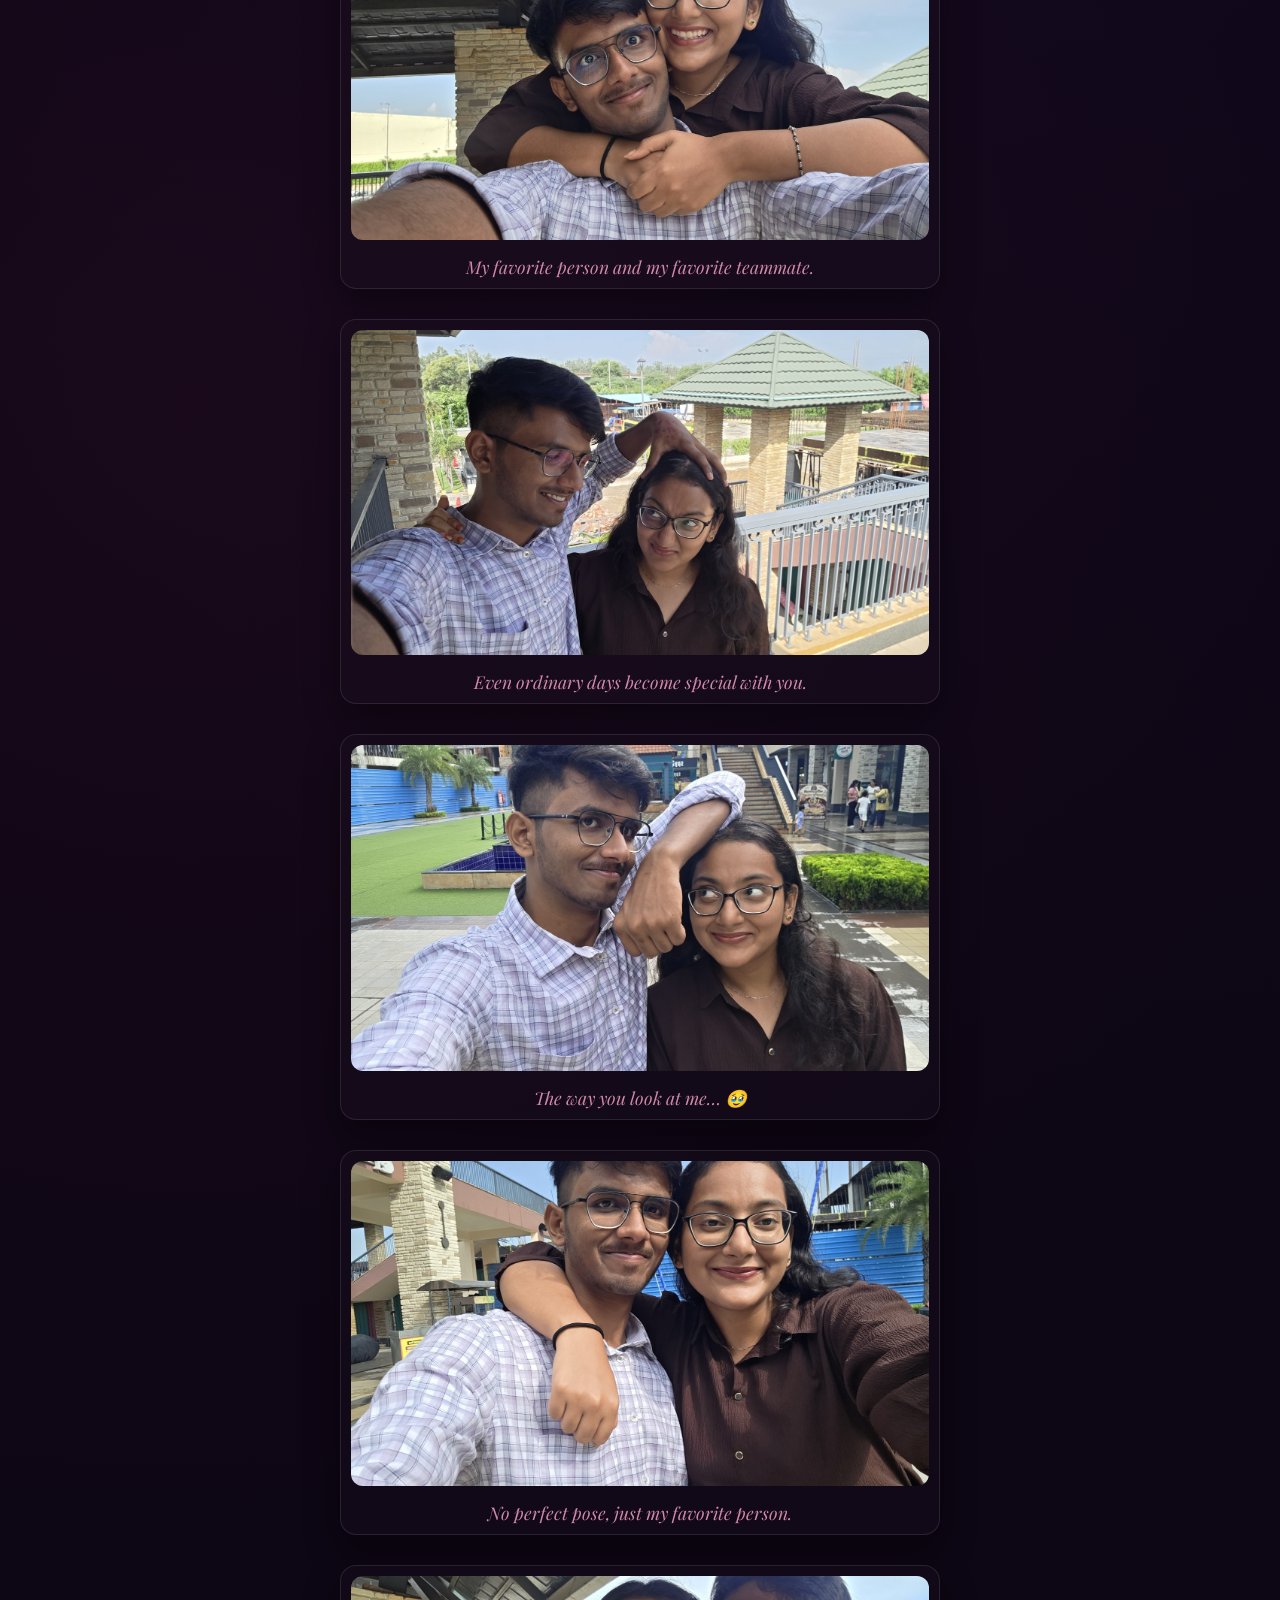
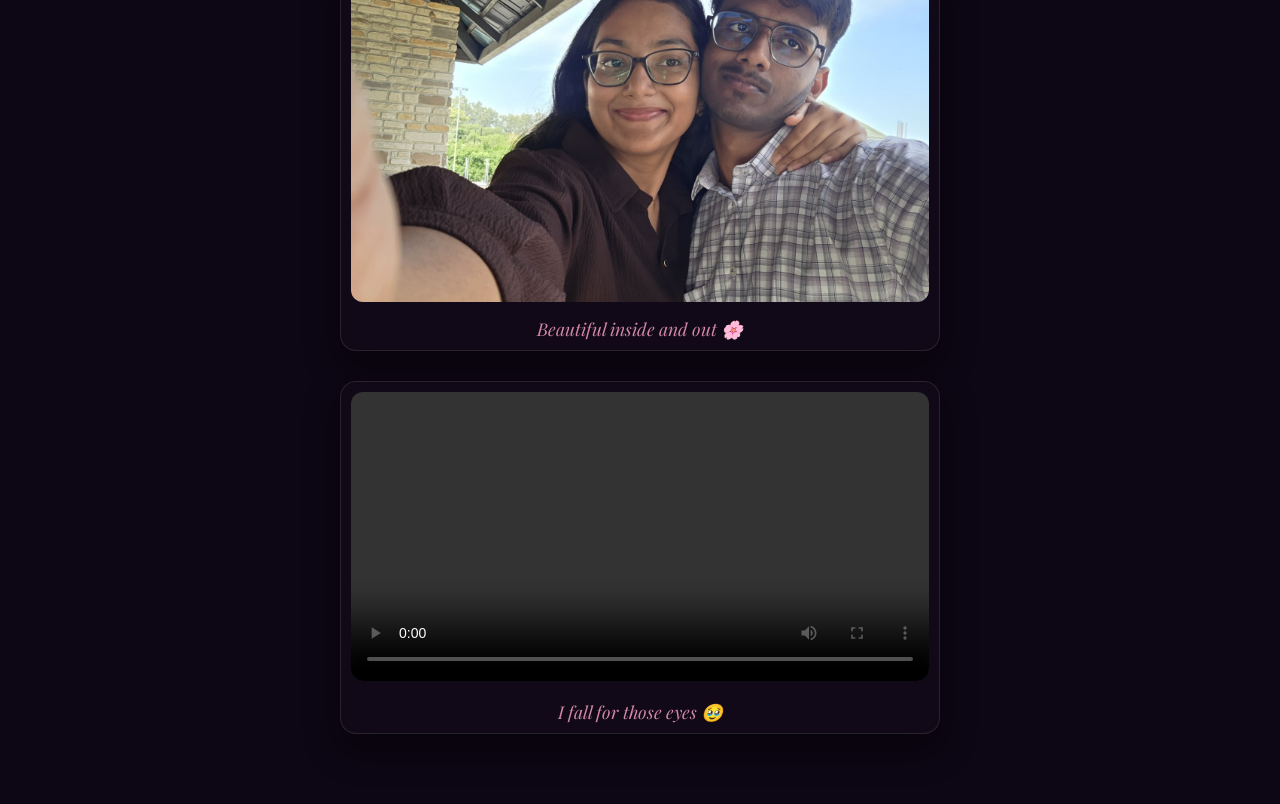
<file: memories.html>
<!DOCTYPE html>
<html lang="en">
<head>
  <meta charset="UTF-8">
  <meta name="viewport" content="width=device-width, initial-scale=1.0">
  <title>Our Little Story ❤️</title>
  <link rel="stylesheet" href="css/style.css">
</head>
<body>
  
  <div id="loader">
    <div class="heart-loader">📸</div>
  </div>

  <div class="page-container content-wrapper">
    
    <div class="text-reveal">
      <h1 class="main-title cursive" style="font-size: 3.5rem;">Our Little Story ❤️</h1>
      <p class="subtitle">Some memories are just pictures.<br>Some become pieces of your heart.</p>
    </div>

    <!-- Gallery -->
    <div class="gallery">
      <div class="image-card text-reveal" style="transition-delay: 0.2s;">
        <img src="assets/images/photo-2.jpg" alt="Memory">
        <p class="image-caption">My favorite kind of close.</p>
      </div>

      <div class="image-card text-reveal" style="transition-delay: 0.2s;">
        <img src="assets/images/photo-3.jpg" alt="Memory">
        <p class="image-caption">Still falling for that smile.</p>
      </div>

      <div class="image-card text-reveal" style="transition-delay: 0.2s;">
        <img src="assets/images/photo-4.jpg" alt="Memory">
        <p class="image-caption">My favorite person and my favorite teammate.</p>
      </div>

      <div class="image-card text-reveal" style="transition-delay: 0.2s;">
        <img src="assets/images/photo-5.jpg" alt="Memory">
        <p class="image-caption">Even ordinary days become special with you.</p>
      </div>

      <div class="image-card text-reveal" style="transition-delay: 0.2s;">
        <img src="assets/images/photo-6.jpg" alt="Memory">
        <p class="image-caption">The way you look at me… 🥹</p>
      </div>

      <div class="image-card text-reveal" style="transition-delay: 0.2s;">
        <img src="assets/images/photo-7.jpg" alt="Memory">
        <p class="image-caption">No perfect pose, just my favorite person.</p>
      </div>
      
      <div class="image-card text-reveal" style="transition-delay: 0.2s;">
        <img src="assets/images/photo-8.jpg" alt="Memory">
        <p class="image-caption">Beautiful inside and out 🌸</p>
      </div>

      <!-- New memory video added per user request -->
      <div class="image-card text-reveal" style="transition-delay: 0.2s;">
        <video src="assets/videos/memory-2.mp4" controls playsinline preload="metadata" style="width: 100%; height: auto; border-radius: 12px; outline: none;"></video>
        <p class="image-caption">I fall for those eyes 🥹</p>
      </div>
    </div>

  </div>

  <nav class="floating-nav">
    <a href="index.html" class="nav-item">♡ Home</a>
    <a href="letter.html" class="nav-item">💌 Letter</a>
    <a href="memories.html" class="nav-item">📸 Memories</a>
    <a href="loved.html" class="nav-item">🎂 Loved</a>
    <a href="chaos.html" class="nav-item">😂 Chaos</a>
    <a href="videos.html" class="nav-item">🎬 Videos</a>
    <a href="poetry.html" class="nav-item">🌸 Poetry</a>
    <a href="forever.html" class="nav-item">❤️ Forever</a>
  </nav>

  <script src="js/main.js"></script>
</body>
</html>
</file>
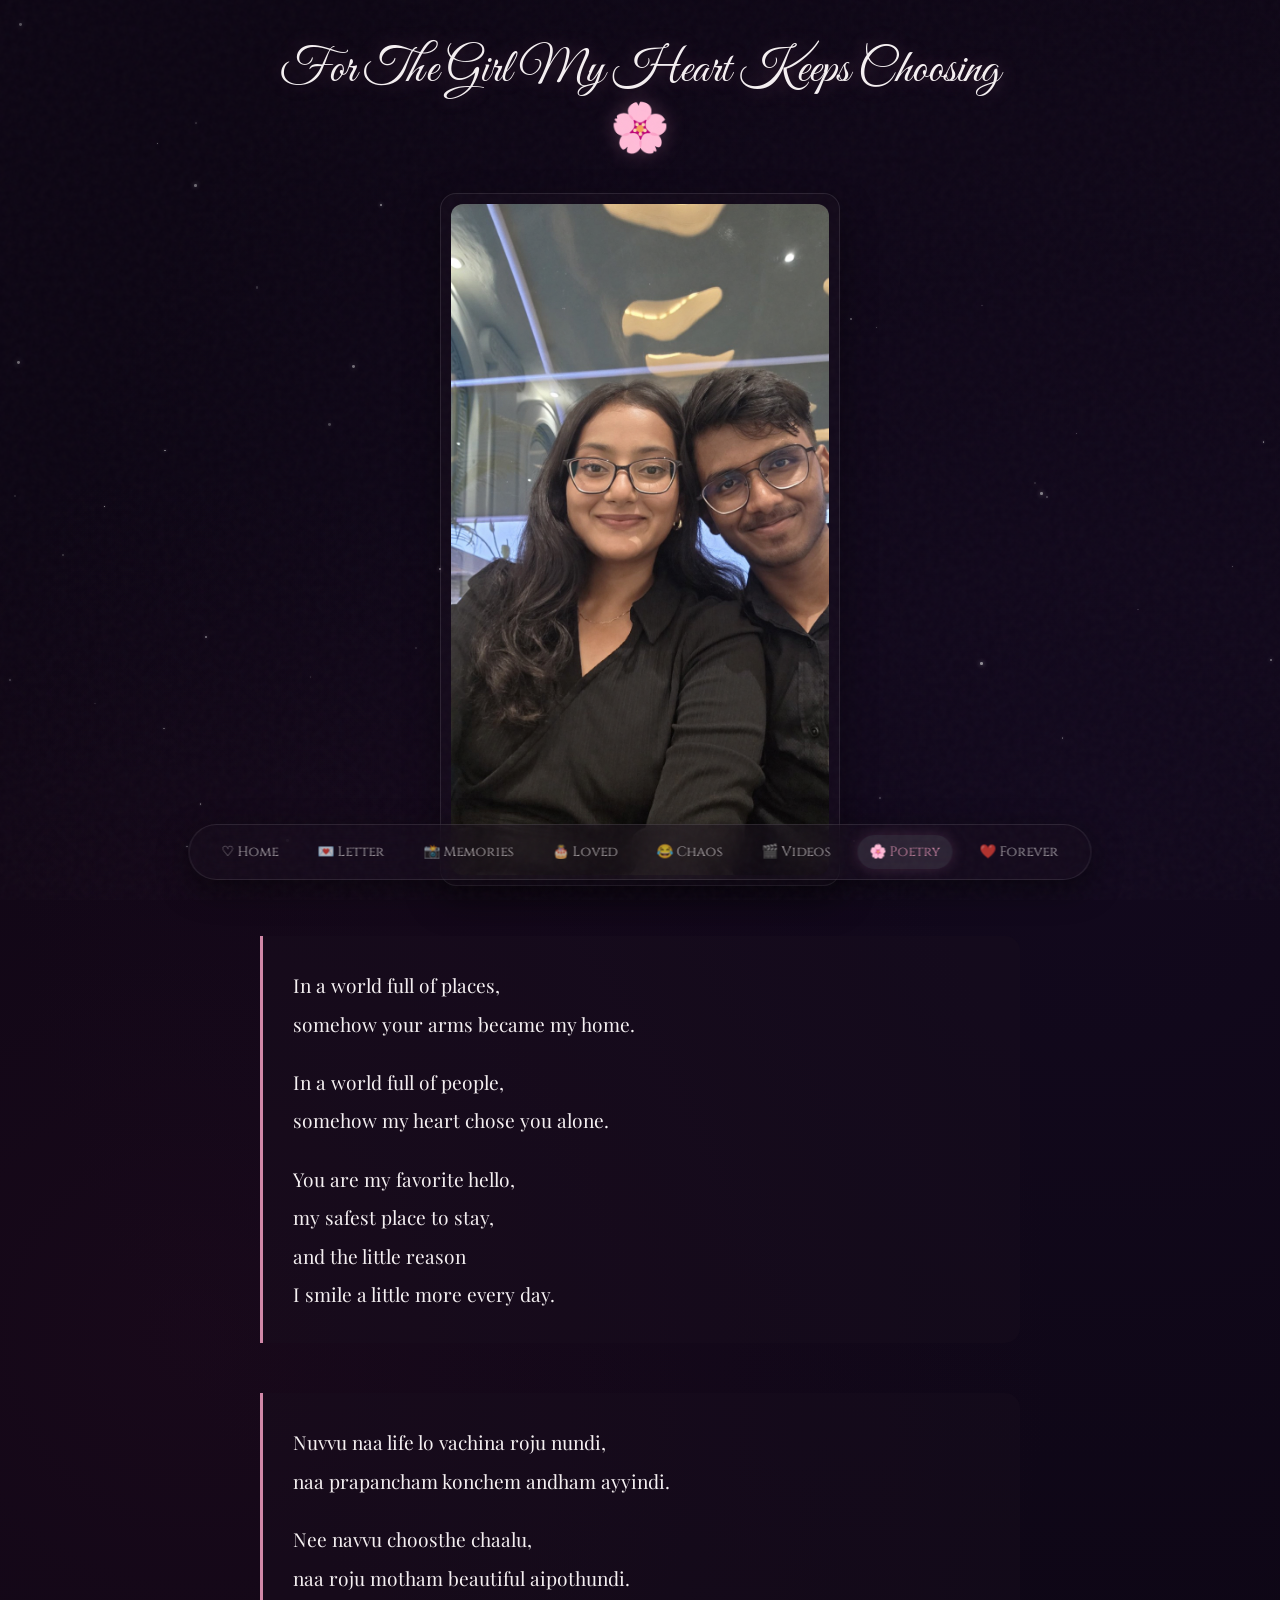
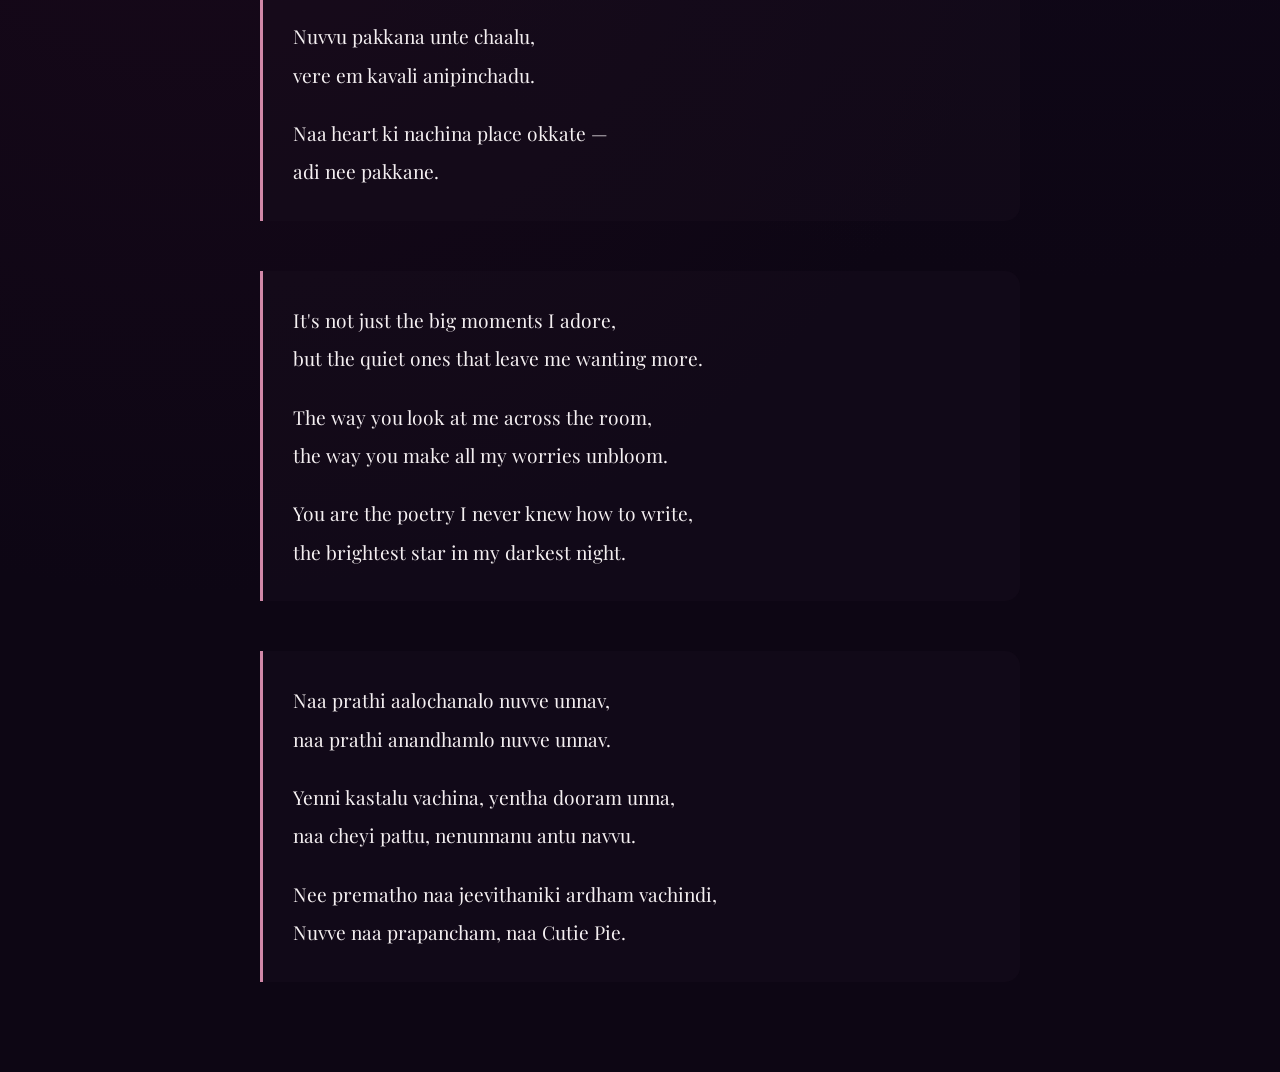
<file: poetry.html>
<!DOCTYPE html>
<html lang="en">
<head>
  <meta charset="UTF-8">
  <meta name="viewport" content="width=device-width, initial-scale=1.0">
  <title>Poetry 🌸</title>
  <link rel="stylesheet" href="css/style.css">
  <style>
    .poem {
      margin: 50px 0;
      padding: 30px;
      border-left: 3px solid var(--accent-pink);
      background: rgba(25, 15, 30, 0.4);
      border-radius: 0 15px 15px 0;
      text-align: left;
      font-family: 'Playfair Display', serif;
      font-size: 1.2rem;
      line-height: 2;
    }
    .poem p { margin-bottom: 20px; }
    .poem p:last-child { margin-bottom: 0; }
  </style>
</head>
<body>
  
  <div id="loader">
    <div class="heart-loader">🌸</div>
  </div>

  <div class="page-container content-wrapper">
    
    <div class="text-reveal">
      <h1 class="main-title cursive" style="font-size: 3rem;">For The Girl My Heart Keeps Choosing 🌸</h1>
    </div>

    <div class="image-card text-reveal" style="max-width: 400px; margin-top: 30px;">
      <img src="assets/images/photo-11.jpg" alt="Aesthetic Poetry Cover">
    </div>

    <div class="poem text-reveal" style="transition-delay: 0.2s;">
      <p>
        In a world full of places,<br>
        somehow your arms became my home.
      </p>
      <p>
        In a world full of people,<br>
        somehow my heart chose you alone.
      </p>
      <p>
        You are my favorite hello,<br>
        my safest place to stay,<br>
        and the little reason<br>
        I smile a little more every day.
      </p>
    </div>

    <div class="poem text-reveal" style="transition-delay: 0.2s;">
      <p>
        Nuvvu naa life lo vachina roju nundi,<br>
        naa prapancham konchem andham ayyindi.
      </p>
      <p>
        Nee navvu choosthe chaalu,<br>
        naa roju motham beautiful aipothundi.
      </p>
      <p>
        Nuvvu pakkana unte chaalu,<br>
        vere em kavali anipinchadu.
      </p>
      <p>
        Naa heart ki nachina place okkate —<br>
        adi nee pakkane.
      </p>
    </div>

    <div class="poem text-reveal" style="transition-delay: 0.2s;">
      <p>
        It's not just the big moments I adore,<br>
        but the quiet ones that leave me wanting more.
      </p>
      <p>
        The way you look at me across the room,<br>
        the way you make all my worries unbloom.
      </p>
      <p>
        You are the poetry I never knew how to write,<br>
        the brightest star in my darkest night.
      </p>
    </div>

    <div class="poem text-reveal" style="transition-delay: 0.2s;">
      <p>
        Naa prathi aalochanalo nuvve unnav,<br>
        naa prathi anandhamlo nuvve unnav.
      </p>
      <p>
        Yenni kastalu vachina, yentha dooram unna,<br>
        naa cheyi pattu, nenunnanu antu navvu.
      </p>
      <p>
        Nee prematho naa jeevithaniki ardham vachindi,<br>
        Nuvve naa prapancham, naa Cutie Pie.
      </p>
    </div>

  </div>

  <nav class="floating-nav">
    <a href="index.html" class="nav-item">♡ Home</a>
    <a href="letter.html" class="nav-item">💌 Letter</a>
    <a href="memories.html" class="nav-item">📸 Memories</a>
    <a href="loved.html" class="nav-item">🎂 Loved</a>
    <a href="chaos.html" class="nav-item">😂 Chaos</a>
    <a href="videos.html" class="nav-item">🎬 Videos</a>
    <a href="poetry.html" class="nav-item">🌸 Poetry</a>
    <a href="forever.html" class="nav-item">❤️ Forever</a>
  </nav>

  <script src="js/main.js"></script>
</body>
</html>
</file>
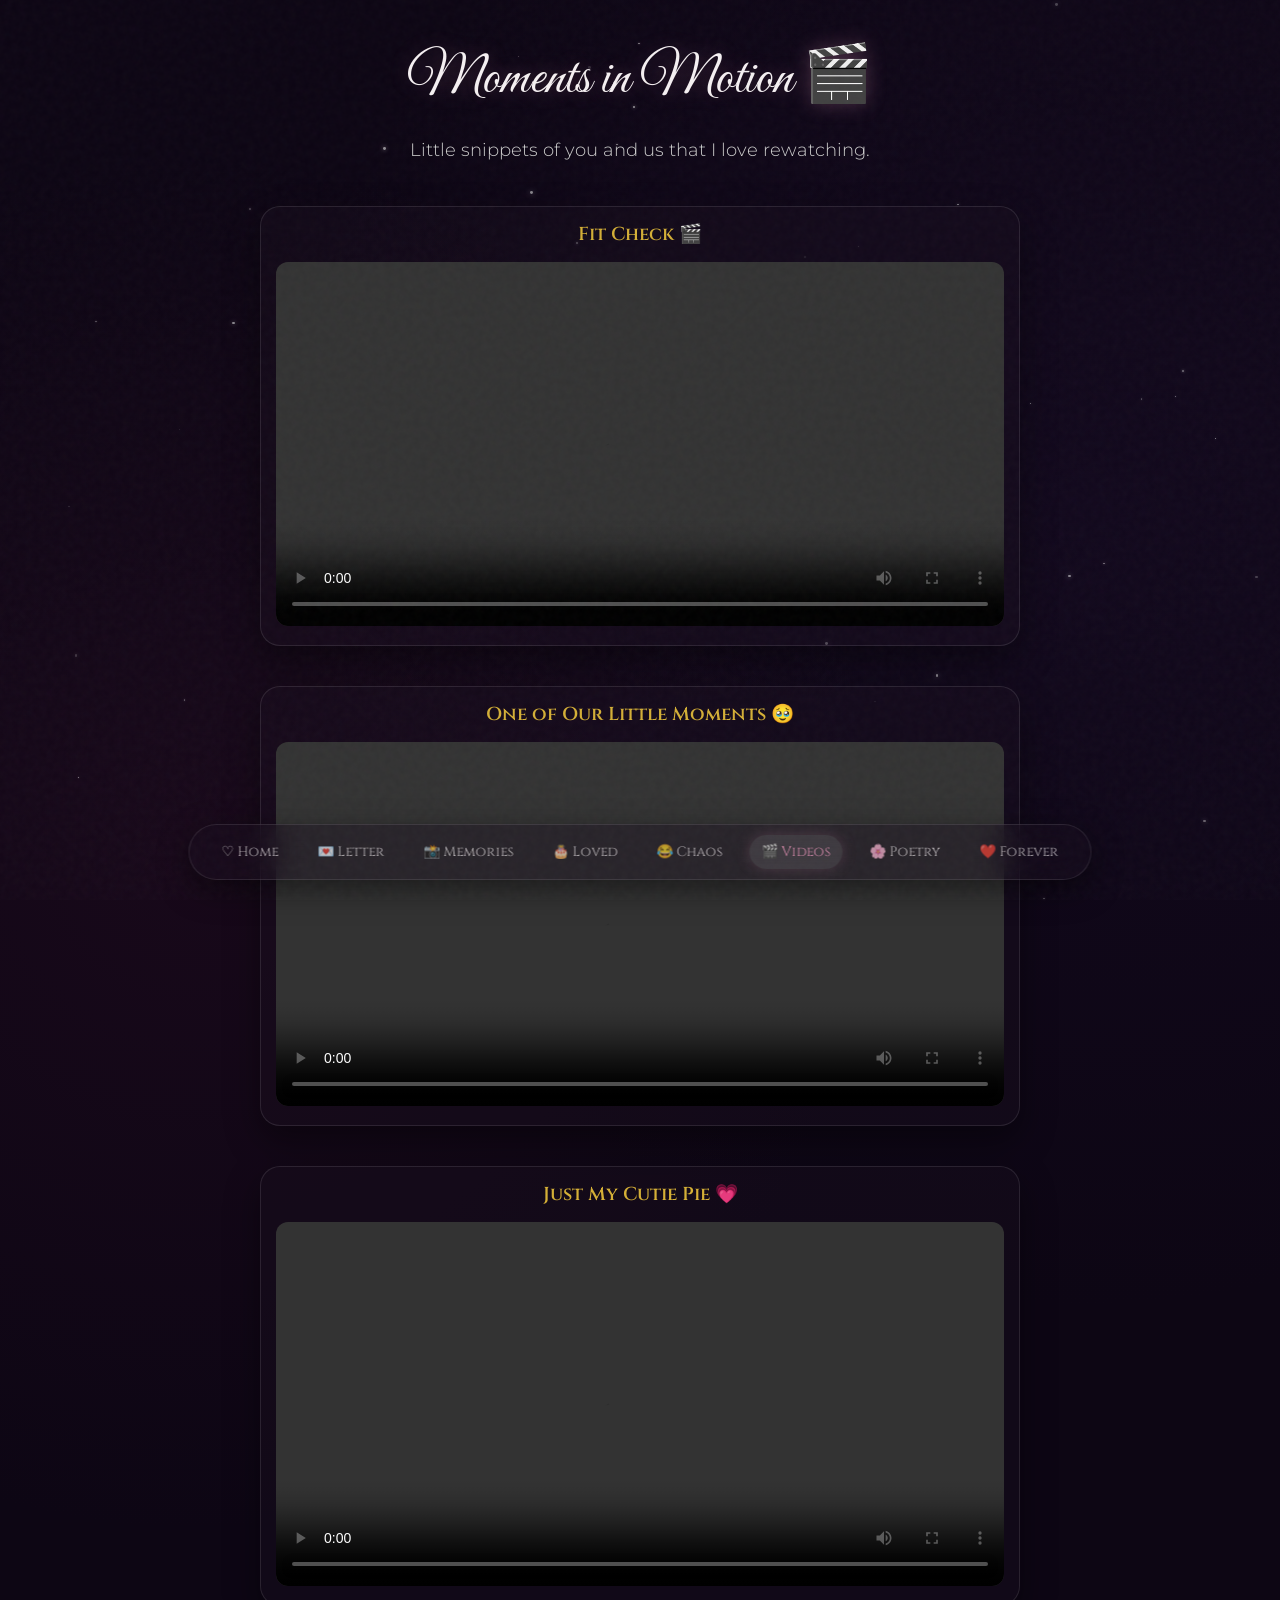
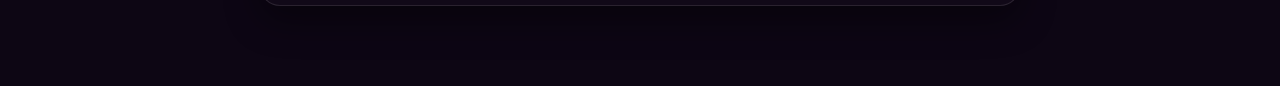
<file: videos.html>
<!DOCTYPE html>
<html lang="en">
<head>
  <meta charset="UTF-8">
  <meta name="viewport" content="width=device-width, initial-scale=1.0">
  <title>Our Videos 🎬</title>
  <link rel="stylesheet" href="css/style.css">
</head>
<body>
  
  <div id="loader">
    <div class="heart-loader">🎬</div>
  </div>

  <div class="page-container content-wrapper">
    
    <div class="text-reveal">
      <h1 class="main-title cursive" style="font-size: 3.5rem;">Moments in Motion 🎬</h1>
      <p class="subtitle">Little snippets of you and us that I love rewatching.</p>
    </div>

    <!-- Videos -->
    <div class="video-container">
      
      <div class="video-card text-reveal" style="transition-delay: 0.2s;">
        <h3 class="video-title">Fit Check 🎬</h3>
        <video controls playsinline preload="metadata">
          <source src="assets/videos/fit-check.mp4" type="video/mp4">
          Your browser does not support the video tag.
        </video>
      </div>

      <div class="video-card text-reveal" style="transition-delay: 0.2s;">
        <h3 class="video-title">One of Our Little Moments 🥹</h3>
        <video controls playsinline preload="metadata">
          <source src="assets/videos/memory-1.mp4" type="video/mp4">
          Your browser does not support the video tag.
        </video>
      </div>

      <div class="video-card text-reveal" style="transition-delay: 0.2s;">
        <h3 class="video-title">Just My Cutie Pie 💗</h3>
        <video controls playsinline preload="metadata">
          <source src="assets/videos/memory-2.mp4" type="video/mp4">
          Your browser does not support the video tag.
        </video>
      </div>

    </div>

  </div>

  <nav class="floating-nav">
    <a href="index.html" class="nav-item">♡ Home</a>
    <a href="letter.html" class="nav-item">💌 Letter</a>
    <a href="memories.html" class="nav-item">📸 Memories</a>
    <a href="loved.html" class="nav-item">🎂 Loved</a>
    <a href="chaos.html" class="nav-item">😂 Chaos</a>
    <a href="videos.html" class="nav-item">🎬 Videos</a>
    <a href="poetry.html" class="nav-item">🌸 Poetry</a>
    <a href="forever.html" class="nav-item">❤️ Forever</a>
  </nav>

  <script src="js/main.js"></script>
</body>
</html>
</file>
<file: css/style.css>
@import url('https://fonts.googleapis.com/css2?family=Cinzel:wght@400;600&family=Great+Vibes&family=Montserrat:wght@300;400;500&family=Playfair+Display:ital,wght@0,400;0,600;1,400&display=swap');

:root {
  --bg-color: #0d0614; /* Deep plum/black */
  --accent-pink: #d188a8;
  --accent-lavender: #a68ba5;
  --gold: #d4af37;
  --text-light: #f5f0f2;
  --glass-bg: rgba(25, 15, 30, 0.4);
  --glass-border: rgba(255, 255, 255, 0.1);
}

* {
  box-sizing: border-box;
  margin: 0;
  padding: 0;
}

body {
  background-color: var(--bg-color);
  background-image: 
    radial-gradient(circle at 15% 50%, rgba(50, 15, 40, 0.3) 0%, transparent 50%),
    radial-gradient(circle at 85% 30%, rgba(30, 15, 50, 0.3) 0%, transparent 50%);
  color: var(--text-light);
  font-family: 'Montserrat', sans-serif;
  overflow-x: hidden;
  min-height: 100vh;
  position: relative;
}

/* Subtle grain overlay */
body::before {
  content: "";
  position: fixed;
  top: 0; left: 0; width: 100%; height: 100%;
  background-image: url('data:image/svg+xml,%3Csvg viewBox="0 0 200 200" xmlns="http://www.w3.org/2000/svg"%3E%3Cfilter id="noiseFilter"%3E%3CfeTurbulence type="fractalNoise" baseFrequency="0.65" numOctaves="3" stitchTiles="stitch"/%3E%3C/filter%3E%3Crect width="100%25" height="100%25" filter="url(%23noiseFilter)"/%3E%3C/svg%3E');
  opacity: 0.03;
  pointer-events: none;
  z-index: 9999;
}

h1, h2, h3, h4, h5 {
  font-family: 'Playfair Display', serif;
  font-weight: 600;
}

.cursive {
  font-family: 'Great Vibes', cursive;
  color: var(--accent-pink);
  font-weight: normal;
}

/* Loading Screen */
#loader {
  position: fixed;
  top: 0; left: 0; width: 100%; height: 100%;
  background: var(--bg-color);
  z-index: 10000;
  display: flex;
  justify-content: center;
  align-items: center;
  flex-direction: column;
  transition: opacity 1s ease-in-out;
}
.heart-loader {
  font-size: 3rem;
  animation: pulse 1.5s infinite;
  color: var(--accent-pink);
}
@keyframes pulse {
  0% { transform: scale(1); opacity: 0.8; }
  50% { transform: scale(1.2); opacity: 1; text-shadow: 0 0 20px var(--accent-pink); }
  100% { transform: scale(1); opacity: 0.8; }
}

/* Page Transitions */
.page-container {
  opacity: 0;
  filter: blur(10px);
  transform: translateY(20px);
  transition: opacity 1.2s ease, filter 1.2s ease, transform 1.2s ease;
  min-height: 100vh;
  padding-bottom: 400px; /* Space for nav */
}

.page-container.visible {
  opacity: 1;
  filter: blur(0);
  transform: translateY(0);
}

/* Floating Navigation */
.floating-nav {
  position: fixed;
  bottom: 20px;
  left: 50%;
  transform: translateX(-50%);
  background: var(--glass-bg);
  backdrop-filter: blur(15px);
  -webkit-backdrop-filter: blur(15px);
  border: 1px solid var(--glass-border);
  padding: 10px 20px;
  border-radius: 40px;
  display: flex;
  gap: 15px;
  z-index: 1000;
  box-shadow: 0 10px 30px rgba(0,0,0,0.5);
  max-width: 95vw;
  overflow-x: auto;
  white-space: nowrap;
}

.floating-nav::-webkit-scrollbar {
  display: none;
}
.floating-nav {
  -ms-overflow-style: none;
  scrollbar-width: none;
}

.nav-item {
  color: var(--text-light);
  text-decoration: none;
  font-size: 0.85rem;
  display: flex;
  align-items: center;
  gap: 5px;
  padding: 8px 12px;
  border-radius: 20px;
  transition: all 0.3s ease;
  font-family: 'Cinzel', serif;
  opacity: 0.7;
}

.nav-item:hover, .nav-item.active {
  background: rgba(255,255,255,0.1);
  opacity: 1;
  color: var(--accent-pink);
  box-shadow: 0 0 15px rgba(209, 136, 168, 0.2);
}

/* Global Content Styling */
.content-wrapper {
  max-width: 800px;
  margin: 0 auto;
  padding: 40px 20px;
  text-align: center;
}

/* Buttons */
.romantic-btn {
  display: inline-block;
  margin-top: 30px;
  padding: 12px 30px;
  background: linear-gradient(135deg, rgba(209, 136, 168, 0.2), rgba(166, 139, 165, 0.2));
  border: 1px solid var(--accent-pink);
  color: var(--text-light);
  text-decoration: none;
  font-family: 'Cinzel', serif;
  border-radius: 30px;
  transition: all 0.4s ease;
  backdrop-filter: blur(5px);
  cursor: pointer;
  box-shadow: 0 0 20px rgba(209, 136, 168, 0.1);
}

.romantic-btn:hover {
  background: linear-gradient(135deg, rgba(209, 136, 168, 0.4), rgba(166, 139, 165, 0.4));
  box-shadow: 0 0 30px rgba(209, 136, 168, 0.4);
  transform: translateY(-2px);
}

/* Typography elements */
.main-title {
  font-size: 3rem;
  margin-bottom: 20px;
  color: var(--text-light);
  text-shadow: 0 0 20px rgba(209, 136, 168, 0.3);
}

.subtitle {
  font-size: 1.1rem;
  line-height: 1.8;
  margin-bottom: 30px;
  color: #ccc;
  font-weight: 300;
}

/* Image Handling (Crucial) */
.image-card {
  margin: 30px auto;
  padding: 10px;
  background: var(--glass-bg);
  border: 1px solid var(--glass-border);
  border-radius: 16px;
  box-shadow: 0 15px 35px rgba(0,0,0,0.4);
  backdrop-filter: blur(10px);
  width: 100%;
  max-width: 600px;
  transition: transform 0.5s ease;
}

.image-card:hover {
  transform: translateY(-5px) scale(1.01);
}

.image-card img {
  width: 100%;
  height: auto; object-fit: contain;
  display: block;
  border-radius: 12px;
}

.image-caption {
  margin-top: 15px;
  font-family: 'Playfair Display', serif;
  font-style: italic;
  font-size: 1.1rem;
  color: var(--accent-pink);
}

/* Video Handling */
.video-card {
  margin: 40px auto;
  padding: 15px;
  background: var(--glass-bg);
  border: 1px solid var(--glass-border);
  border-radius: 20px;
  box-shadow: 0 15px 35px rgba(0,0,0,0.4);
  max-width: 100%;
}

.video-card video {
  width: 100%;
  height: auto;
  border-radius: 12px;
  outline: none;
}

.video-title {
  margin-bottom: 15px;
  font-family: 'Cinzel', serif;
  color: var(--gold);
}

/* Background Particles (Stars/Sparkles) */
#particles-js {
  position: fixed;
  top: 0; left: 0; width: 100%; height: 100%;
  z-index: -1;
  pointer-events: none;
}

/* Letter Specifics */
.letter-content {
  text-align: left;
  line-height: 2;
  font-size: 1.15rem;
  max-width: 650px;
  margin: 0 auto;
  padding: 40px;
  background: rgba(20, 10, 25, 0.6);
  border: 1px solid var(--glass-border);
  border-radius: 20px;
  backdrop-filter: blur(15px);
  box-shadow: 0 20px 50px rgba(0,0,0,0.5);
}

.letter-content p {
  margin-bottom: 25px;
}

.text-reveal {
  opacity: 0;
  transform: translateY(20px);
  transition: opacity 1s ease, transform 1s ease;
}
.text-reveal.visible {
  opacity: 1;
  transform: translateY(0);
}

/* Click effects */
.heart-burst {
  position: fixed;
  pointer-events: none;
  color: var(--accent-pink);
  font-size: 24px;
  animation: floatUp 1.5s ease-out forwards;
  z-index: 9999;
}

@keyframes floatUp {
  0% { transform: translateY(0) scale(1); opacity: 1; }
  100% { transform: translateY(-100px) scale(1.5); opacity: 0; }
}

@media (max-width: 600px) {
  .main-title { font-size: 2.2rem; }
  .floating-nav { 
    padding: 10px 15px; 
    gap: 10px; 
    bottom: 15px;
    justify-content: flex-start;
  }
  .nav-item { font-size: 0.75rem; padding: 6px 10px; }
  .letter-content { padding: 25px; font-size: 1.05rem; }
}
</file>
